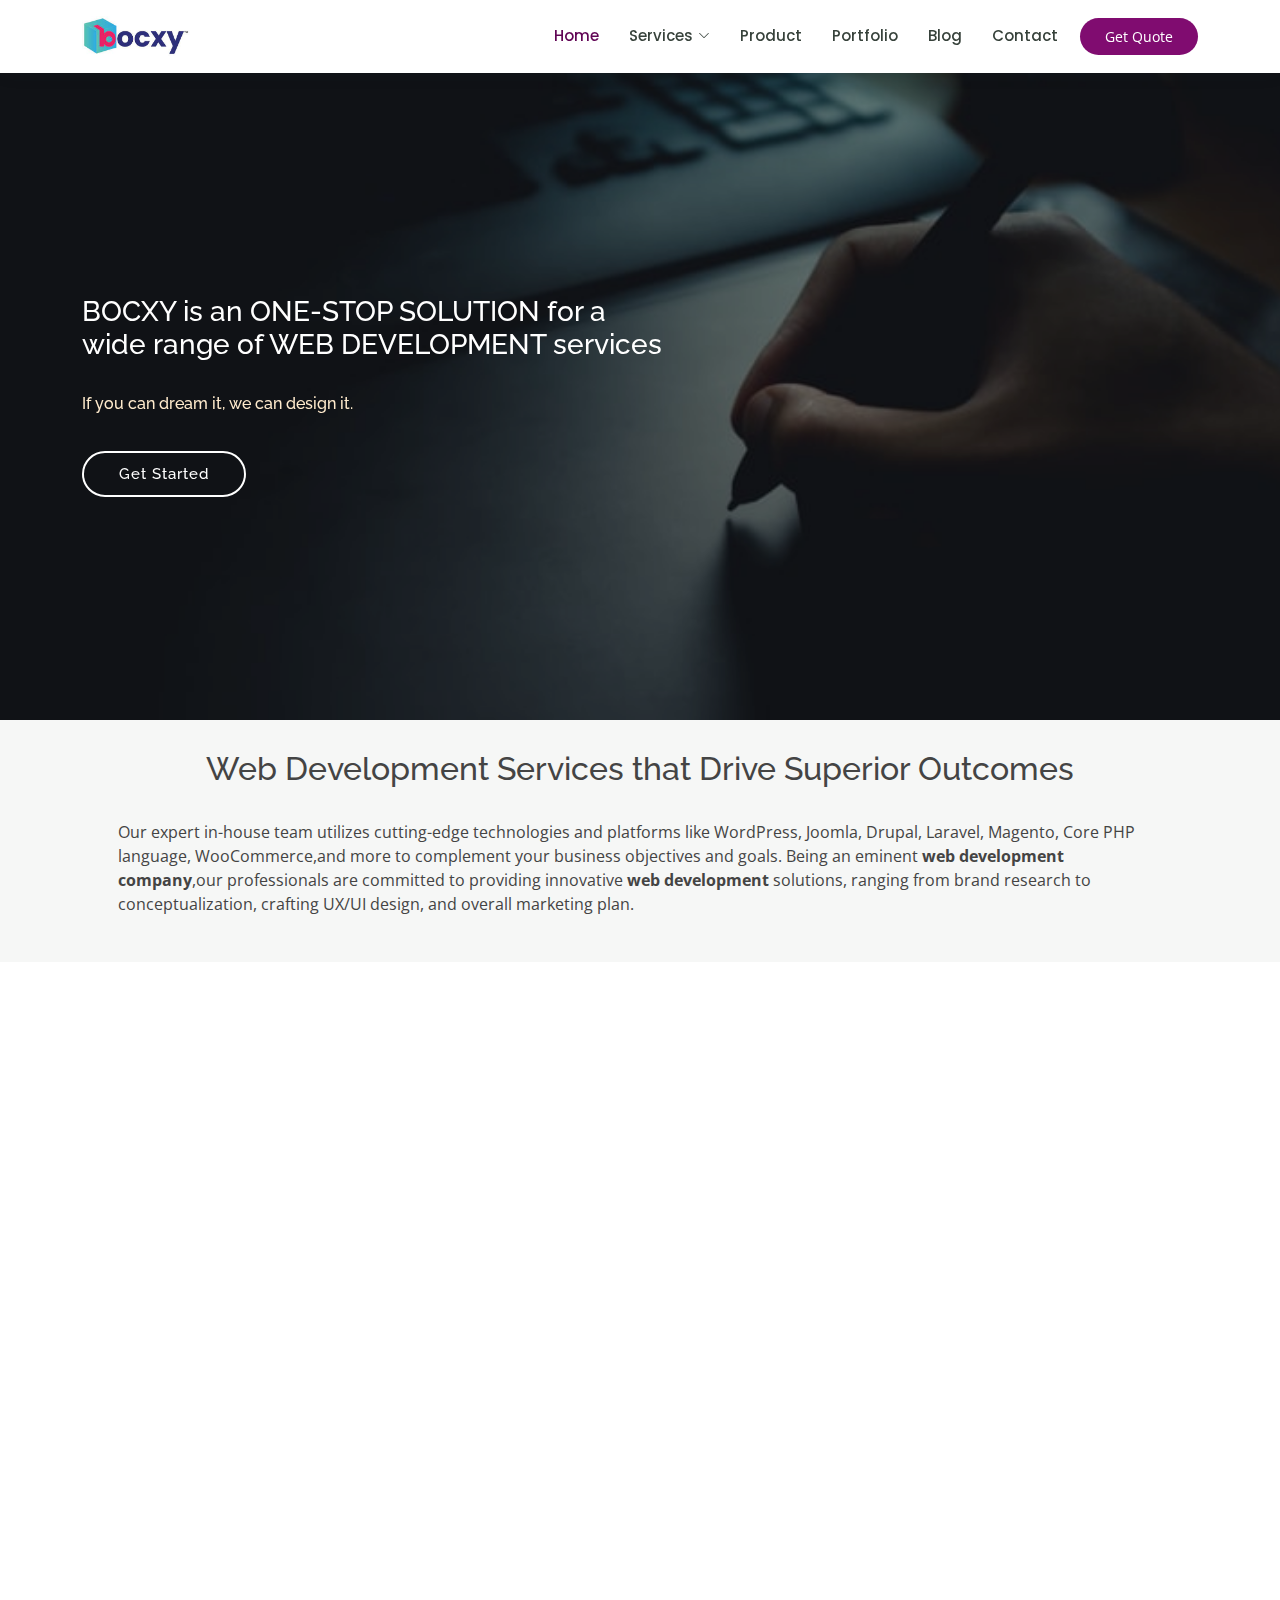
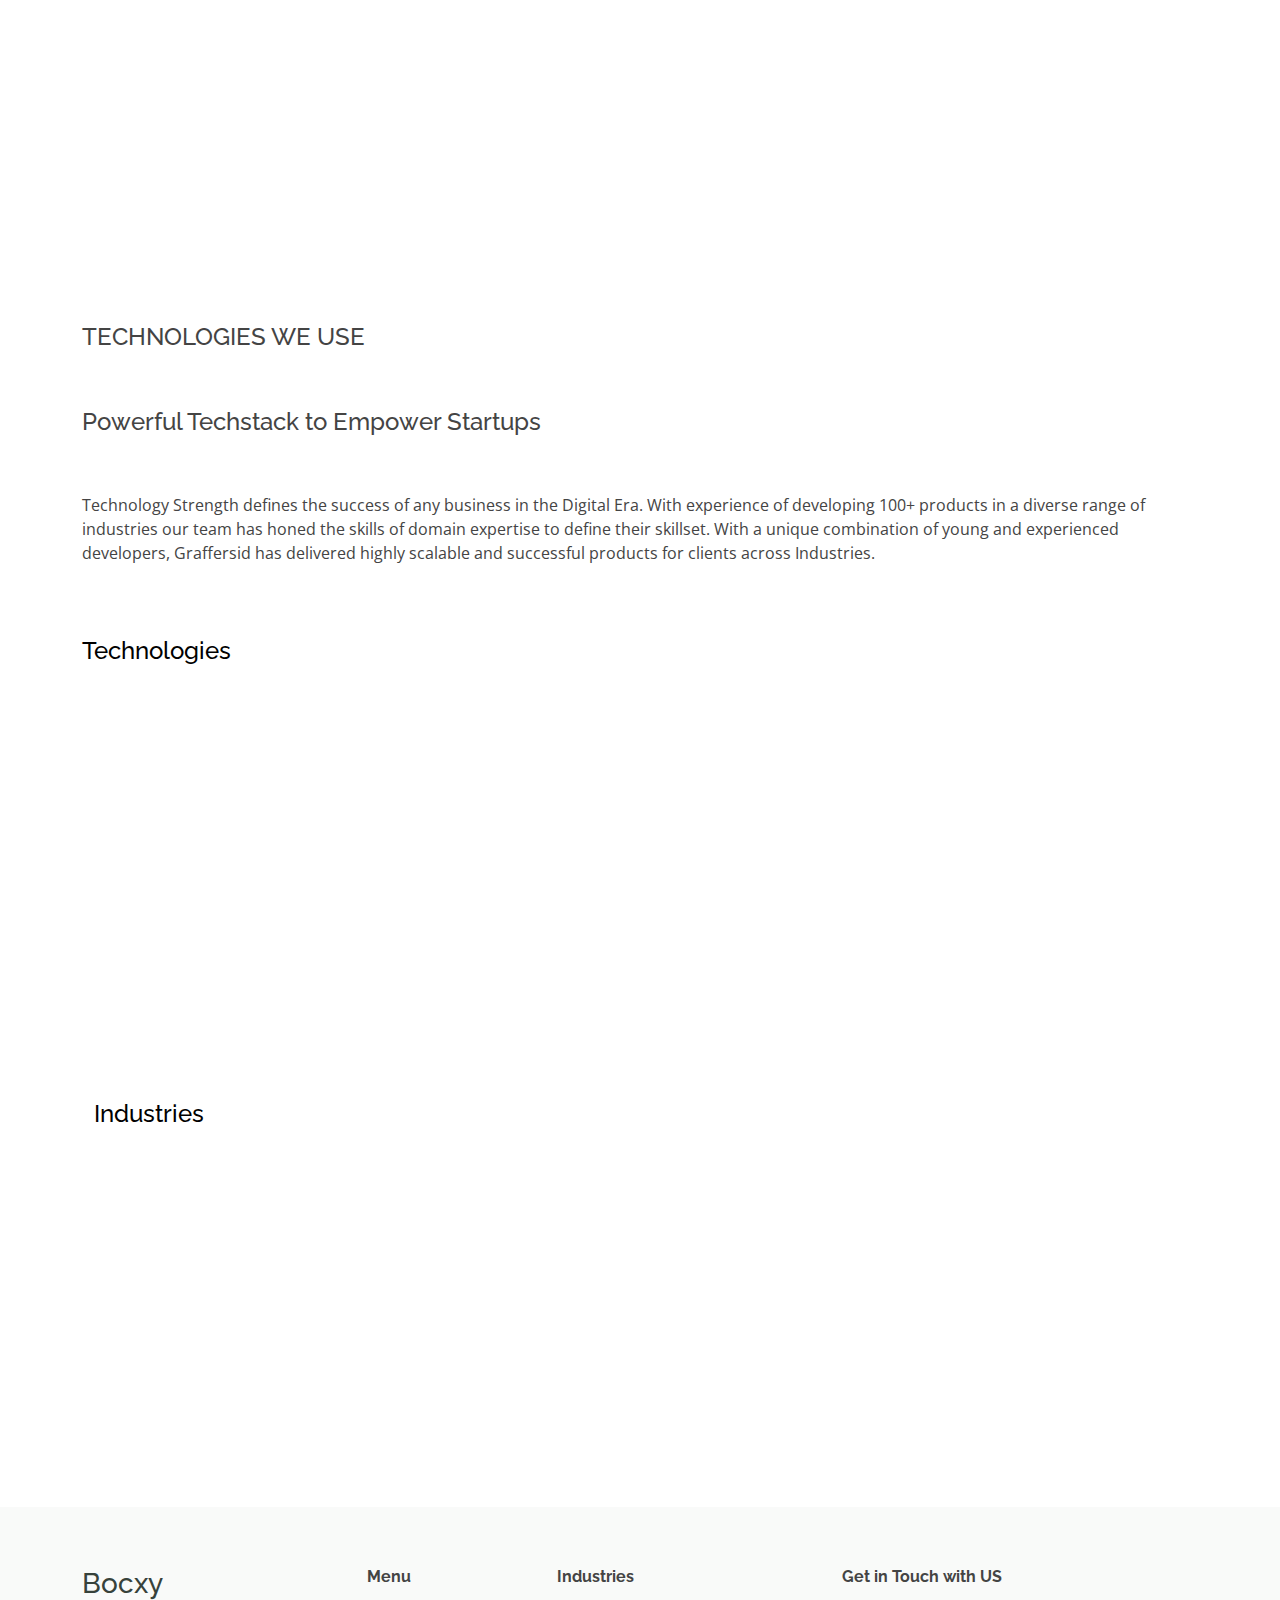
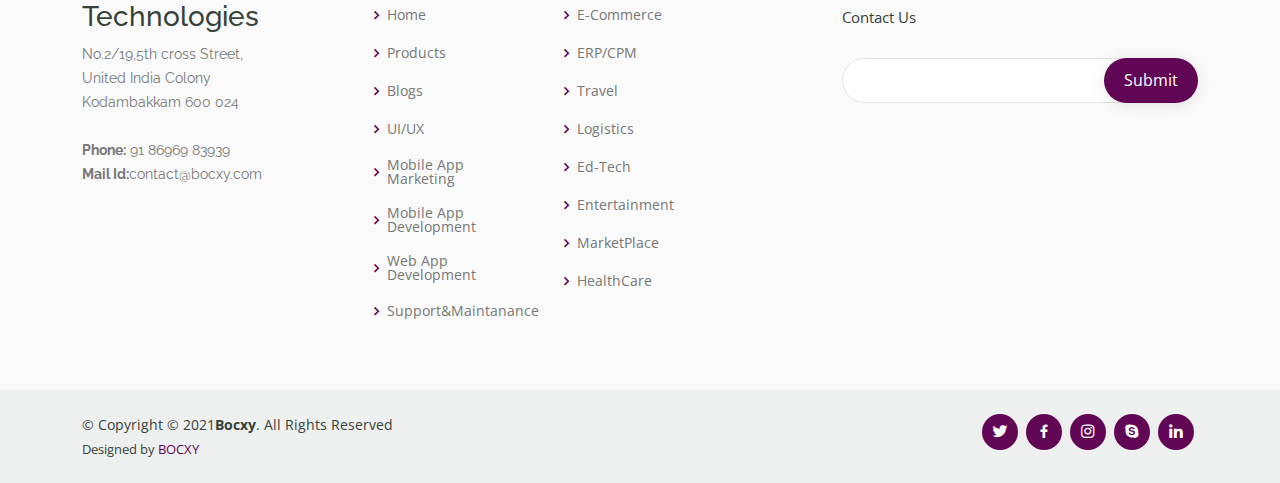
<file: index.html>
<!DOCTYPE html>
<html lang="en">

<head>
  <meta charset="utf-8">
  <meta content="width=device-width, initial-scale=1.0" name="viewport">

  <title>Bocxy - Index</title>
  <meta content="" name="description">
  <meta content="" name="keywords">

  <!-- Favicons -->
  <link href="assets/img/favicon.png" rel="icon">
  <link href="assets/img/apple-touch-icon.png" rel="apple-touch-icon">

  <!-- Google Fonts -->
  <link href="https://fonts.googleapis.com/css?family=Open+Sans:300,300i,400,400i,600,600i,700,700i|Raleway:300,300i,400,400i,500,500i,600,600i,700,700i|Poppins:300,300i,400,400i,500,500i,600,600i,700,700i" rel="stylesheet">

  <!-- Vendor CSS Files -->
  <link href="assets/vendor/animate.css/animate.min.css" rel="stylesheet">
  <link href="assets/vendor/aos/aos.css" rel="stylesheet">
  <link href="assets/vendor/bootstrap/css/bootstrap.min.css" rel="stylesheet">
  <link href="assets/vendor/bootstrap-icons/bootstrap-icons.css" rel="stylesheet">
  <link href="assets/vendor/boxicons/css/boxicons.min.css" rel="stylesheet">
  <link href="assets/vendor/remixicon/remixicon.css" rel="stylesheet">
  <link href="assets/vendor/swiper/swiper-bundle.min.css" rel="stylesheet">

  <!-- Template Main CSS File -->
  <link href="assets/css/style.css" rel="stylesheet">

  <!-- =======================================================
  * Template Name: Mentor - v4.2.0
  * Template URL: https://bootstrapmade.com/mentor-free-education-bootstrap-theme/
  * Author: BootstrapMade.com
  * License: https://bootstrapmade.com/license/
  ======================================================== -->
</head>

<body>

  <!-- ======= Header ======= -->
  <header id="header" class="fixed-top">
    <div class="container d-flex align-items-center">

    
      <!-- Uncomment below if you prefer to use an image logo -->
       <a href="index.html" class="logo me-auto"><img src="assets/img/logo.jfif" alt="" class="img-fluid"></a>

      <nav id="navbar" class="navbar order-last order-lg-0">
        <ul>

          <li><a class="active" href="index.html">Home</a></li>
          <li class="dropdown"><a href="#"><span>Services</span> <i class="bi bi-chevron-down"></i></a>
            <ul>
              
              <li class="dropdown"><a href="#"><span>Mobile Solution</span> <i class="bi bi-chevron-right"></i></a>
                <ul>
                  <li><a href="mobileapp.html">Mobile App Development</a></li>
                  <li><a href="mobilemarketing.html">Mobile App Marketing</a></li>
                </ul>
              </li>
              <li class="dropdown"><a href="#"><span>Web Solution</span> <i class="bi bi-chevron-right"></i></a>
                <ul>
                  <li><a href="uiuxdesign.html">UI/UX Design</a></li>
                  <li><a href="webdevelopment.html">Web Development</a></li>
                </ul>
              </li>
            </ul>
          </li>
          <li><a href="https://bocxy.com/">Product</a></li>
          <li><a href="portfolio.html">Portfolio</a></li>
          <li><a href="blogs.html">Blog</a></li>
          <li><a href="contact.html">Contact</a></li>
        </ul>
        <i class="bi bi-list mobile-nav-toggle"></i>
      </nav><!-- .navbar -->

      <a href="contact.html" class="get-started-btn">Get Quote</a>

    </div>
  </header><!-- End Header -->

  <!-- ======= Hero Section ======= -->
  <section id="hero" class="d-flex justify-content-center align-items-center">
    <div class="container position-relative" data-aos="zoom-in" data-aos-delay="100">
      <h3 style="color: white;">BOCXY is an ONE-STOP SOLUTION for a <br>wide range of WEB DEVELOPMENT services</h3><br>
      <h6 style="color:blanchedalmond">If you can dream it, we can design it.</h6>
      <a href="#" class="btn-get-started">Get Started</a>
    </div>
  </section><!-- End Hero -->

  <main id="main">

    <!-- ======= About Section ======= -->
    <section id="" class="counts section-bg">
      <div class="container">
      <div class="container-fluid">
      <div class="row">
      <div class="seo-call-action-bg">
      <div class="container">
      <div class="row">
      <div class="col-md-12">
      <div class="seo-text">
      <h2 class="ppc-page mb-2" style="text-align: center;">Web Development Services that Drive Superior Outcomes</h2>
      <br>
      <p><h7>  Our expert in-house team utilizes cutting-edge technologies and platforms like WordPress, Joomla, Drupal, Laravel, Magento, Core PHP language, WooCommerce,and more to complement your business objectives and goals. Being an eminent <strong>web development company</strong>,our professionals are committed to providing innovative <strong>web development</strong> solutions, ranging from brand research to conceptualization, crafting UX/UI design, and overall marketing plan.</h7></p>
      </div>
      </div>
      
      </div>
      </div>
      </div>
      </div>
      </div>
      </div>
      </section>
      
      
   <!-- End About Section -->


    <!-- ======= Why Us Section ======= -->
    <section id="why-us" class="why-us">
      <div class="container" data-aos="fade-up">

        <div class="row">
          <div class="col-lg-4 d-flex align-items-stretch">
            <div class="content">
              <h3>What we provide?</h3>
              <p>
                With a young and intrapreneural team at Bocxy, we perceive our client products as our own and proactively come up with relevant suggestions in the development lifecycle. Everytime one of our clients makes it big, we use that experience to guide our next clients on the dos and don’t of the industry ensuring a higher success rate.
<br> <br>
Tech-savvy Geeks of Bocxy have diverse capabilities with immense experience helping Startup Community to pace ahead in the market without any constraints.

<br> <br>
We know we develop creative websites that are aesthetically pleasing and uniquely interactive. However we want your website to be more than that – to talk to your customers the way you want that to. That is where we bring a curated approach to make your website more search friendly and content-presentable.
              </p>
              <div class="text-center">
                <a href="#" class="more-btn">Learn More <i class="bx bx-chevron-right"></i></a>
              </div>
            </div>
          </div>
          <div class="col-lg-8 d-flex align-items-stretch" data-aos="zoom-in" data-aos-delay="100">
            <div class="icon-boxes d-flex flex-column justify-content-center">
              <div class="row">
                <div class="col-xl-4 d-flex align-items-stretch">
                  <div class="icon-box mt-4 mt-xl-0">
                    <i class=" bx bi-layout-text-window"></i>
                    <h4>Website Development</h4>
                   <ul><p>Custom Web Development</p></ul>
                   <ul><p>Progressive Web App Development</p></ul>
                   <ul><p>Static Websites</p></ul>
          
                  </div>
                </div>
                <div class="col-xl-4 d-flex align-items-stretch">
                  <div class="icon-box mt-4 mt-xl-0">
                    <i class="bx bi-phone"></i>
                    <h4>Mobile App Development</h4>
                    <ul><p>Android Application</p></ul>
                   <ul><p>Ios Application</p></ul>
                   <ul><p>Hybrid Application</p></ul>
                   
                  </div>
                </div>
                <div class="col-xl-4 d-flex align-items-stretch">
                  <div class="icon-box mt-4 mt-xl-0">
                    <i class="bx bi-journal-richtext"></i>
                    <h4>UI/UX Prototype</h4>
                    <ul><p>UI Stratagy</p></ul>
                    <ul><p>UX Designing</p></ul>
                    <ul><p>Prototype Designing</p></ul>
                    

                  </div>
                </div>
                <div class="col-xl-4 d-flex align-items-stretch">
                  <div class="icon-box mt-4 mt-xl-0">
                    <i class="bx bi-phone-fill"></i>
                    <h4>Mobile App Marketing</h4>
                    <ul><p>App store Optimization</p></ul>
                    <ul><p>Growth Marketing</p></ul>
                    <ul><p>Pre-Launch App Promotion</p></ul>
                    
                  </div>
                </div>

                <div class="col-xl-4 d-flex align-items-stretch">
                  <div class="icon-box mt-4 mt-xl-0">
                    <i class="bx bi-shield-shaded"></i>
                    <h4>Responsive Design</h4>
                    <p>We ensure that our client’s website is responsive on every device, so that no single customer is lost. </p>
                    
                    
                  </div>
                </div>

                <div class="col-xl-4 d-flex align-items-stretch">
                  <div class="icon-box mt-4 mt-xl-0">
                    <i class="bx bi-tools"></i>
                    <h4>Support and Maintanance</h4>
                    <ul><p>Early Maintanance plan</p></ul>
                    <ul><p>DevOps</p></ul>
                    <ul><p>Bug Fix</p></ul>
                    
                  </div>
                </div>
 
              </div>
            </div><!-- End .content-->
          </div>
        </div>

      </div>
    </section><!-- End Why Us Section -->

<div class="container">
    <h4>TECHNOLOGIES WE USE</h4>
    <br> <br>
    <h4>Powerful Techstack to Empower Startups</h4>
    <br> <br>
    <h10>Technology Strength defines the success of any business in the Digital Era. With experience of developing 100+ products in a diverse range of industries our team has honed the skills of domain expertise to define their skillset. With a unique combination of young and experienced developers, Graffersid has delivered highly scalable and successful products for clients across Industries.</h10>
</div>

<!-- ======= Features Section ======= -->
    <br> <br> <br>
    <div class="container">
    <h4 style="color: #000;">Technologies</h4>
    <br>
    <section id="features" class="features">
      <div class="container" data-aos="fade-up">

        <div class="row" data-aos="zoom-in" data-aos-delay="100">
          <div class="col-lg-3 col-md-4">
            <div class="icon-box">
              <i class="ri-store-line" style="color: #fa0909;"></i>
              <h3><a href="">ANGULAR</a></h3>
            </div>
          </div>
          <div class="col-lg-3 col-md-4 mt-4 mt-md-0">
            <div class="icon-box">
              <i class="ri-bar-chart-box-line" style="color: #55ebff;"></i>
              <h3><a href="">REACT JS</a></h3>
            </div>
          </div>
          <div class="col-lg-3 col-md-4 mt-4 mt-md-0">
            <div class="icon-box">
              <i class="ri-calendar-todo-line" style="color: #e80368;"></i>
              <h3><a href="">REACT NATIVE</a></h3>
            </div>
          </div>
          <div class="col-lg-3 col-md-4 mt-4 mt-lg-0">
            <div class="icon-box">
              <i class="ri-paint-brush-line" style="color: #e361ff;"></i>
              <h3><a href="">FLUTTER</a></h3>
            </div>
          </div>
          <div class="col-lg-3 col-md-4 mt-4">
            <div class="icon-box">
              <i class="ri-database-2-line" style="color: #47aeff;"></i>
              <h3><a href="">WORD PRESS</a></h3>
            </div>
          </div>
          <div class="col-lg-3 col-md-4 mt-4">
            <div class="icon-box">
              <i class="ri-gradienter-line" style="color: #ffa76e;"></i>
              <h3><a href="">PYTHON</a></h3>
            </div>
          </div>
          <div class="col-lg-3 col-md-4 mt-4">
            <div class="icon-box">
              <i class="ri-file-list-3-line" style="color: #4d9df8;"></i>
              <h3><a href="">PHP</a></h3>
            </div>
          </div>
          <div class="col-lg-3 col-md-4 mt-4">
            <div class="icon-box">
              <i class="ri-price-tag-2-line" style="color: #4233ff;"></i>
              <h3><a href="">COTLIN</a></h3>
            </div>
          </div>
          <div class="col-lg-3 col-md-4 mt-4">
            <div class="icon-box">
              <i class="ri-anchor-line" style="color: #f10808;"></i>
              <h3><a href="">SWIFT</a></h3>
            </div>
          </div>
          <div class="col-lg-3 col-md-4 mt-4">
            <div class="icon-box">
              <i class="ri-disc-line" style="color: #881997;"></i>
              <h3><a href="">DOTNET</a></h3>
            </div>
          </div>
          <div class="col-lg-3 col-md-4 mt-4">
            <div class="icon-box">
              <i class="ri-base-station-line" style="color: #ff5828;"></i>
              <h3><a href="">DIJANGO</a></h3>
            </div>
          </div>
          <div class="col-lg-3 col-md-4 mt-4">
            <div class="icon-box">
              <i class="ri-fingerprint-line" style="color: #f82a1b;"></i>
              <h3><a href="">LARAVEL</a></h3>
            </div>
          </div>
        </div>

      </div>
    </section><!-- End Features Section -->
    <br> <br> <br>
    <div class="container">
      <h4 style="color: #000;">Industries</h4>
      <br>
    <section id="features" class="features">
      <div class="container" data-aos="fade-up">

        <div class="row" data-aos="zoom-in" data-aos-delay="100">
          <div class="col-lg-3 col-md-4">
            <div class="icon-box">
              <i class="ri-store-line" style="color: #ffbb2c;"></i>
              <h3><a href="">E-COM</a></h3>
            </div>
          </div>
          <div class="col-lg-3 col-md-4 mt-4 mt-md-0">
            <div class="icon-box">
              <i class="ri-bar-chart-box-line" style="color: #5578ff;"></i>
              <h3><a href="">ERP/CRM</a></h3>
            </div>
          </div>
          <div class="col-lg-3 col-md-4 mt-4 mt-md-0">
            <div class="icon-box">
              <i class="ri-calendar-todo-line" style="color: #e80368;"></i>
              <h3><a href="">TRAVEL</a></h3>
            </div>
          </div>
          <div class="col-lg-3 col-md-4 mt-4 mt-lg-0">
            <div class="icon-box">
              <i class="ri-paint-brush-line" style="color: #e361ff;"></i>
              <h3><a href="">LOGISTICS</a></h3>
            </div>
          </div>
          <div class="col-lg-3 col-md-4 mt-4">
            <div class="icon-box">
              <i class="ri-database-2-line" style="color: #47aeff;"></i>
              <h3><a href="">MARKETPLACE</a></h3>
            </div>
          </div>
          <div class="col-lg-3 col-md-4 mt-4">
            <div class="icon-box">
              <i class="ri-gradienter-line" style="color: #ffa76e;"></i>
              <h3><a href="">HEALTH CARE</a></h3>
            </div>
          </div>
          <div class="col-lg-3 col-md-4 mt-4">
            <div class="icon-box">
              <i class="ri-file-list-3-line" style="color: #11dbcf;"></i>
              <h3><a href="">ENTERTAINMENT</a></h3>
            </div>
          </div>
          <div class="col-lg-3 col-md-4 mt-4">
            <div class="icon-box">
              <i class="ri-price-tag-2-line" style="color: #4233ff;"></i>
              <h3><a href="">FIN-TECH</a></h3>
            </div>
          </div>
          <div class="col-lg-3 col-md-4 mt-4">
            <div class="icon-box">
              <i class="ri-anchor-line" style="color: #b2904f;"></i>
              <h3><a href="">PROJECT MANAGEMENT TOOLS</a></h3>
            </div>
          </div>
          
        </div>

      </div>
    </section><!-- End Features Section -->

 </main><!-- End #main -->

  <!-- ======= Footer ======= -->
  <footer id="footer">

    <div class="footer-top">
      <div class="container">
        <div class="row">

          <div class="col-lg-3 col-md-6 footer-contact">

            <h3>Bocxy Technologies</h3>
            <p>
              No.2/19,5th cross Street,<br>
               United India Colony<br>
Kodambakkam 600 024<br> <br>
              <strong>Phone:</strong> 91 86969 83939<br>
              <strong>Mail Id:</strong>contact@bocxy.com<br>
            </p>
          </div>

          <div class="col-lg-2 col-md-6 footer-links">
            <h4>Menu</h4>
            <ul>
              <li><i class="bx bx-chevron-right"></i> <a href="#">Home</a></li>
              <li><i class="bx bx-chevron-right"></i> <a href="https://bocxy.com">Products</a></li>
              <li><i class="bx bx-chevron-right"></i> <a href="#">Blogs</a></li>
              <li><i class="bx bx-chevron-right"></i> <a href="#">UI/UX</a></li>
              <li><i class="bx bx-chevron-right"></i> <a href="#">Mobile App Marketing </a></li>
              <li><i class="bx bx-chevron-right"></i> <a href="#">Mobile App Development</a></li>
              <li><i class="bx bx-chevron-right"></i> <a href="#">Web App Development</a></li>
              <li><i class="bx bx-chevron-right"></i> <a href="#">Support&Maintanance</a></li>
           
           
           
            </ul>
          </div>

          <div class="col-lg-3 col-md-6 footer-links">
            <h4>Industries</h4>
            <ul>
              <li><i class="bx bx-chevron-right"></i> <a href="#">E-Commerce</a></li>
              <li><i class="bx bx-chevron-right"></i> <a href="#">ERP/CPM</a></li>
              <li><i class="bx bx-chevron-right"></i> <a href="#">Travel</a></li>
              <li><i class="bx bx-chevron-right"></i> <a href="#">Logistics</a></li>
              <li><i class="bx bx-chevron-right"></i> <a href="#">Ed-Tech</a></li>
              <li><i class="bx bx-chevron-right"></i> <a href="#">Entertainment</a></li>
              <li><i class="bx bx-chevron-right"></i> <a href="#">MarketPlace</a></li>
              <li><i class="bx bx-chevron-right"></i> <a href="#">HealthCare</a></li>
            </ul>
          </div>

          <div class="col-lg-4 col-md-6 footer-newsletter">
            <h4>Get in Touch with US</h4>
            <p>Contact Us</p>
            <form action="" method="post">
              <input type="email" name="email"><input type="submit" value="Submit">
            </form>
          </div>

        </div>
      </div>
    </div>

    <div class="container d-md-flex py-4">

      <div class="me-md-auto text-center text-md-start">
        <div class="copyright">
          &copy; Copyright  © 2021<strong><span>Bocxy</span></strong>. All Rights Reserved
        </div>
        <div class="credits">
          <!-- All the links in the footer should remain intact. -->
          <!-- You can delete the links only if you purchased the pro version. -->
          <!-- Licensing information: https://bootstrapmade.com/license/ -->
          <!-- Purchase the pro version with working PHP/AJAX contact form: https://bootstrapmade.com/mentor-free-education-bootstrap-theme/ -->
          Designed by <a href="https://bocxy.com/">BOCXY</a>
        </div>
      </div>
      <div class="social-links text-center text-md-right pt-3 pt-md-0">
        <a href="#" class="twitter"><i class="bx bxl-twitter"></i></a>
        <a href="#" class="facebook"><i class="bx bxl-facebook"></i></a>
        <a href="#" class="instagram"><i class="bx bxl-instagram"></i></a>
        <a href="#" class="google-plus"><i class="bx bxl-skype"></i></a>
        <a href="#" class="linkedin"><i class="bx bxl-linkedin"></i></a>
      </div>
    </div>
  </footer><!-- End Footer -->

  <div id="preloader"></div>
  <a href="#" class="back-to-top d-flex align-items-center justify-content-center"><i class="bi bi-arrow-up-short"></i></a>

  <!-- Vendor JS Files -->
  <script src="assets/vendor/aos/aos.js"></script>
  <script src="assets/vendor/bootstrap/js/bootstrap.bundle.min.js"></script>
  <script src="assets/vendor/php-email-form/validate.js"></script>
  <script src="assets/vendor/purecounter/purecounter.js"></script>
  <script src="assets/vendor/swiper/swiper-bundle.min.js"></script>

  <!-- Template Main JS File -->
  <script src="assets/js/main.js"></script>

</body>

</html>
</file>
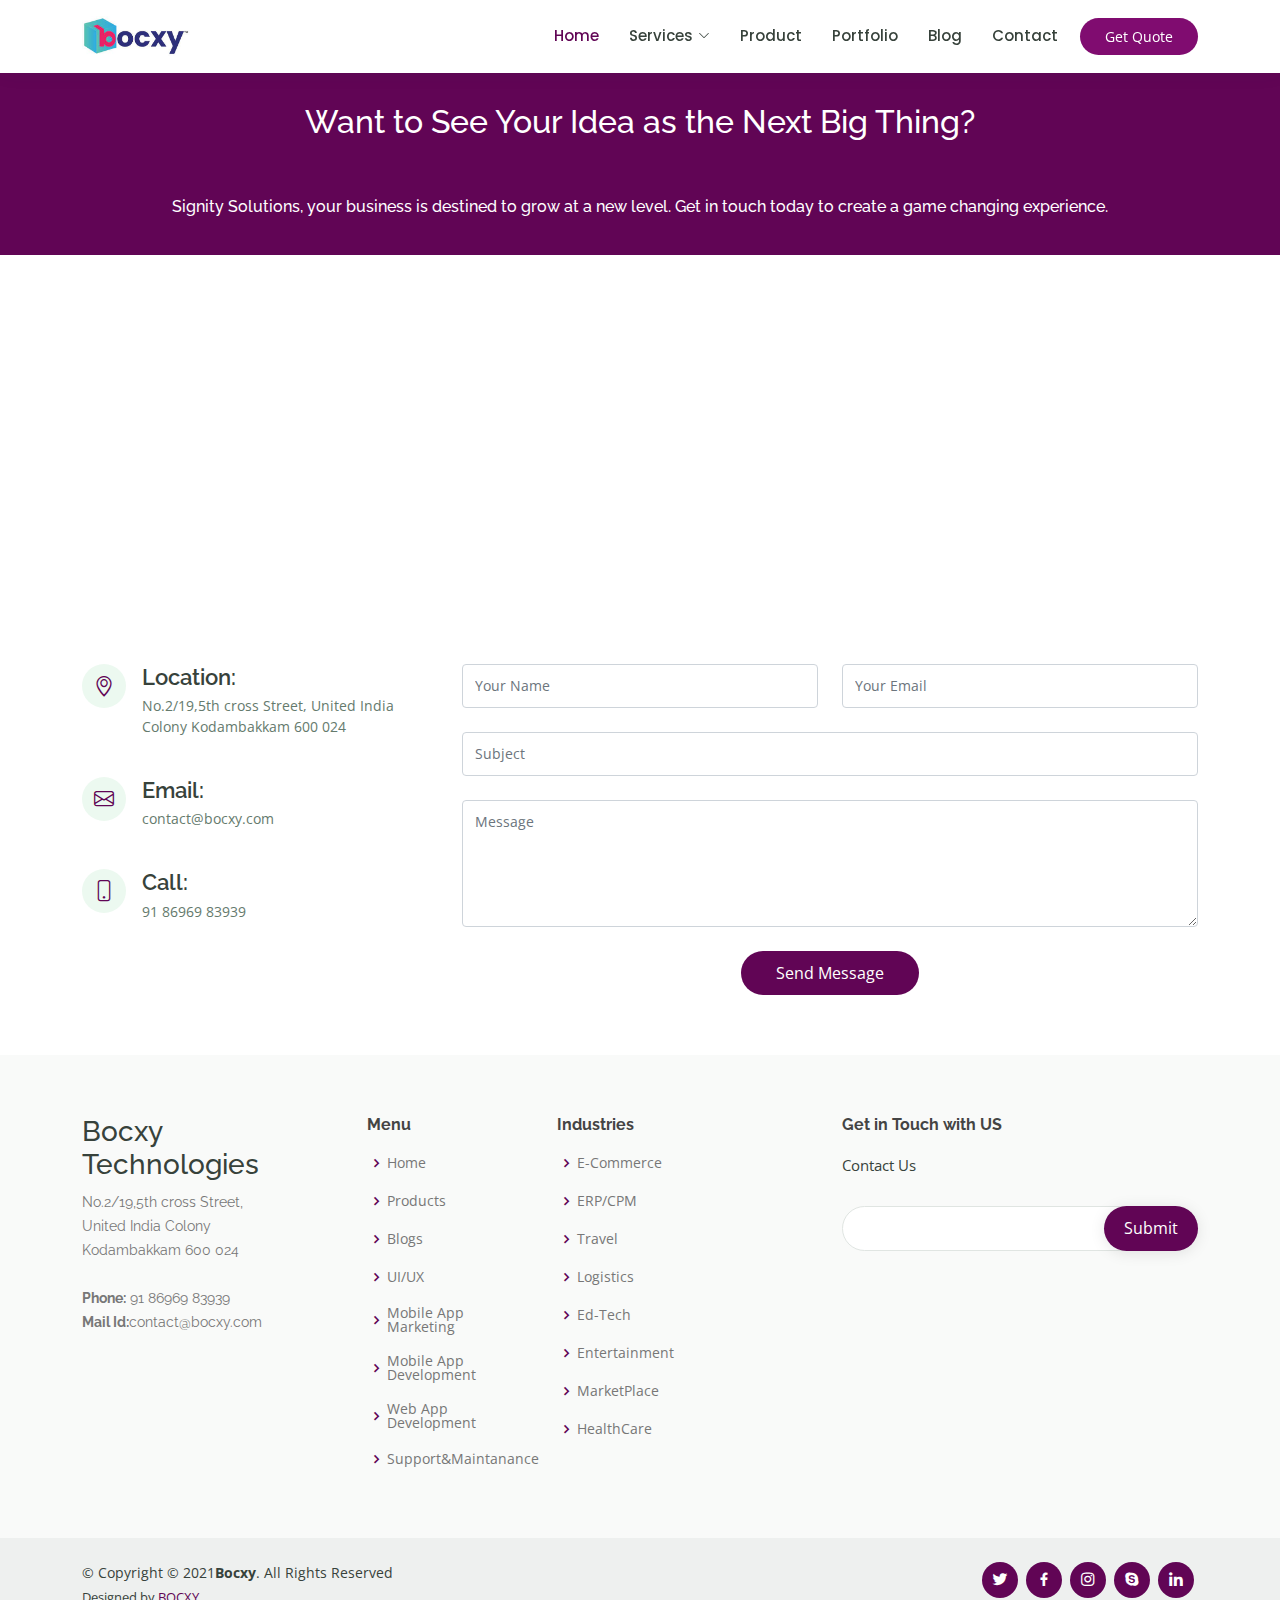
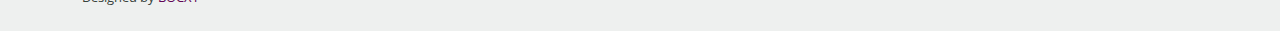
<file: contact.html>
<!DOCTYPE html>
<html lang="en">

<head>
  <meta charset="utf-8">
  <meta content="width=device-width, initial-scale=1.0" name="viewport">

  <title>Bocxy</title>
  <meta content="" name="description">
  <meta content="" name="keywords">

  <!-- Favicons -->
  <link href="assets/img/favicon.png" rel="icon">
  <link href="assets/img/apple-touch-icon.png" rel="apple-touch-icon">

  <!-- Google Fonts -->
  <link href="https://fonts.googleapis.com/css?family=Open+Sans:300,300i,400,400i,600,600i,700,700i|Raleway:300,300i,400,400i,500,500i,600,600i,700,700i|Poppins:300,300i,400,400i,500,500i,600,600i,700,700i" rel="stylesheet">

  <!-- Vendor CSS Files -->
  <link href="assets/vendor/animate.css/animate.min.css" rel="stylesheet">
  <link href="assets/vendor/aos/aos.css" rel="stylesheet">
  <link href="assets/vendor/bootstrap/css/bootstrap.min.css" rel="stylesheet">
  <link href="assets/vendor/bootstrap-icons/bootstrap-icons.css" rel="stylesheet">
  <link href="assets/vendor/boxicons/css/boxicons.min.css" rel="stylesheet">
  <link href="assets/vendor/remixicon/remixicon.css" rel="stylesheet">
  <link href="assets/vendor/swiper/swiper-bundle.min.css" rel="stylesheet">

  <!-- Template Main CSS File -->
  <link href="assets/css/style.css" rel="stylesheet">

  <!-- =======================================================
  * Template Name: Mentor - v4.3.0
  * Template URL: https://bootstrapmade.com/mentor-free-education-bootstrap-theme/
  * Author: BootstrapMade.com
  * License: https://bootstrapmade.com/license/
  ======================================================== -->
</head>

<body>

  <!-- ======= Header ======= -->
  <header id="header" class="fixed-top">
    <div class="container d-flex align-items-center">

    
      <!-- Uncomment below if you prefer to use an image logo -->
       <a href="index.html" class="logo me-auto"><img src="assets/img/logo.jfif" alt="" class="img-fluid"></a>

      <nav id="navbar" class="navbar order-last order-lg-0">
        <ul>

          <li><a class="active" href="index.html">Home</a></li>
          <li class="dropdown"><a href="#"><span>Services</span> <i class="bi bi-chevron-down"></i></a>
            <ul>
              
              <li class="dropdown"><a href="#"><span>Mobile Solution</span> <i class="bi bi-chevron-right"></i></a>
                <ul>
                  <li><a href="mobileapp.html">Mobile App Development</a></li>
                  <li><a href="mobilemarketing.html">Mobile App Marketing</a></li>
                </ul>
              </li>
              <li class="dropdown"><a href="#"><span>Web Solution</span> <i class="bi bi-chevron-right"></i></a>
                <ul>
                  <li><a href="uiuxdesign.html">UI/UX Design</a></li>
                  <li><a href="webdevelopment.html">Web Development</a></li>
                </ul>
              </li>
            </ul>
          </li>
          <li><a href="https://bocxy.com/">Product</a></li>
          <li><a href="portfolio.html">Portfolio</a></li>
          <li><a href="blogs.html">Blog</a></li>
          <li><a href="contact.html">Contact</a></li>
        </ul>
        <i class="bi bi-list mobile-nav-toggle"></i>
      </nav><!-- .navbar -->

      <a href="" class="get-started-btn">Get Quote</a>

    </div>
  </header>
  <!-- End Header -->

  <main id="main">

    <!-- ======= Breadcrumbs ======= -->
    <div class="breadcrumbs" data-aos="fade-in">
      <div class="container">
        <h2>Want to See Your Idea as the Next Big Thing?</h2><br>
        <br>
        <p><h6> Signity Solutions, your business is destined to grow at a new level. Get in touch today to create a game changing experience. </h6> </p>
      </div>
    </div><!-- End Breadcrumbs -->

    <!-- ======= Contact Section ======= -->
    <section id="contact" class="contact">
      <div data-aos="fade-up">

        <iframe  style="border:0; width: 100%; height: 350px;"src="https://www.google.com/maps/embed?pb=!1m14!1m8!1m3!1d15547.032622039154!2d80.2237239!3d13.0510602!3m2!1i1024!2i768!4f13.1!3m3!1m2!1s0x0%3A0x36735cc63f578dce!2sBocxy%20Technologies%20Private%20Limited.!5e0!3m2!1sen!2sin!4v1624433114802!5m2!1sen!2sin"frameborder="0" allowfullscreen ></iframe>
      </div>

      <div class="container" data-aos="fade-up">

        <div class="row mt-5">

          <div class="col-lg-4">
            <div class="info">
              <div class="address">
                <i class="bi bi-geo-alt"></i>
                <h4>Location:</h4>
                <p>No.2/19,5th cross Street,
                  United India Colony
                  Kodambakkam 600 024</p>
              </div>

              <div class="email">
                <i class="bi bi-envelope"></i>
                <h4>Email:</h4>
                <p>contact@bocxy.com</p>
              </div>

              <div class="phone">
                <i class="bi bi-phone"></i>
                <h4>Call:</h4>
                <p>91 86969 83939</p>
              </div>

            </div>

          </div>

          <div class="col-lg-8 mt-5 mt-lg-0">

            <form action="forms/contact.php" method="post" role="form" class="php-email-form">
              <div class="row">
                <div class="col-md-6 form-group">
                  <input type="text" name="name" class="form-control" id="name" placeholder="Your Name" required>
                </div>
                <div class="col-md-6 form-group mt-3 mt-md-0">
                  <input type="email" class="form-control" name="email" id="email" placeholder="Your Email" required>
                </div>
              </div>
              <div class="form-group mt-3">
                <input type="text" class="form-control" name="subject" id="subject" placeholder="Subject" required>
              </div>
              <div class="form-group mt-3">
                <textarea class="form-control" name="message" rows="5" placeholder="Message" required></textarea>
              </div>
              <div class="my-3">
                <div class="loading">Loading</div>
                <div class="error-message"></div>
                <div class="sent-message">Your message has been sent. Thank you!</div>
              </div>
              <div class="text-center"><button type="submit">Send Message</button></div>
            </form>

          </div>

        </div>

      </div>
    </section><!-- End Contact Section -->

  </main><!-- End #main -->

  <!-- ======= Footer ======= -->
  <footer id="footer">

    <div class="footer-top">
      <div class="container">
        <div class="row">

          <div class="col-lg-3 col-md-6 footer-contact">

            <h3>Bocxy Technologies</h3>
            <p>
              No.2/19,5th cross Street,<br>
               United India Colony<br>
Kodambakkam 600 024<br> <br>
              <strong>Phone:</strong> 91 86969 83939<br>
              <strong>Mail Id:</strong>contact@bocxy.com<br>
            </p>
          </div>

          <div class="col-lg-2 col-md-6 footer-links">
            <h4>Menu</h4>
            <ul>
              <li><i class="bx bx-chevron-right"></i> <a href="#">Home</a></li>
              <li><i class="bx bx-chevron-right"></i> <a href="https://bocxy.com">Products</a></li>
              <li><i class="bx bx-chevron-right"></i> <a href="#">Blogs</a></li>
              <li><i class="bx bx-chevron-right"></i> <a href="#">UI/UX</a></li>
              <li><i class="bx bx-chevron-right"></i> <a href="#">Mobile App Marketing </a></li>
              <li><i class="bx bx-chevron-right"></i> <a href="#">Mobile App Development</a></li>
              <li><i class="bx bx-chevron-right"></i> <a href="#">Web App Development</a></li>
              <li><i class="bx bx-chevron-right"></i> <a href="#">Support&Maintanance</a></li>
           
           
           
            </ul>
          </div>

          <div class="col-lg-3 col-md-6 footer-links">
            <h4>Industries</h4>
            <ul>
              <li><i class="bx bx-chevron-right"></i> <a href="#">E-Commerce</a></li>
              <li><i class="bx bx-chevron-right"></i> <a href="#">ERP/CPM</a></li>
              <li><i class="bx bx-chevron-right"></i> <a href="#">Travel</a></li>
              <li><i class="bx bx-chevron-right"></i> <a href="#">Logistics</a></li>
              <li><i class="bx bx-chevron-right"></i> <a href="#">Ed-Tech</a></li>
              <li><i class="bx bx-chevron-right"></i> <a href="#">Entertainment</a></li>
              <li><i class="bx bx-chevron-right"></i> <a href="#">MarketPlace</a></li>
              <li><i class="bx bx-chevron-right"></i> <a href="#">HealthCare</a></li>
            </ul>
          </div>

          <div class="col-lg-4 col-md-6 footer-newsletter">
            <h4>Get in Touch with US</h4>
            <p>Contact Us</p>
            <form action="" method="post">
              <input type="email" name="email"><input type="submit" value="Submit">
            </form>
          </div>

        </div>
      </div>
    </div>

    <div class="container d-md-flex py-4">

      <div class="me-md-auto text-center text-md-start">
        <div class="copyright">
          &copy; Copyright  © 2021<strong><span>Bocxy</span></strong>. All Rights Reserved
        </div>
        <div class="credits">
          <!-- All the links in the footer should remain intact. -->
          <!-- You can delete the links only if you purchased the pro version. -->
          <!-- Licensing information: https://bootstrapmade.com/license/ -->
          <!-- Purchase the pro version with working PHP/AJAX contact form: https://bootstrapmade.com/mentor-free-education-bootstrap-theme/ -->
          Designed by <a href="https://bocxy.com/">BOCXY</a>
        </div>
      </div>
      <div class="social-links text-center text-md-right pt-3 pt-md-0">
        <a href="#" class="twitter"><i class="bx bxl-twitter"></i></a>
        <a href="#" class="facebook"><i class="bx bxl-facebook"></i></a>
        <a href="#" class="instagram"><i class="bx bxl-instagram"></i></a>
        <a href="#" class="google-plus"><i class="bx bxl-skype"></i></a>
        <a href="#" class="linkedin"><i class="bx bxl-linkedin"></i></a>
      </div>
    </div>
  </footer>
  <!-- End Footer -->

  <div id="preloader"></div>
  <a href="#" class="back-to-top d-flex align-items-center justify-content-center"><i class="bi bi-arrow-up-short"></i></a>

  <!-- Vendor JS Files -->
  <script src="assets/vendor/aos/aos.js"></script>
  <script src="assets/vendor/bootstrap/js/bootstrap.bundle.min.js"></script>
  <script src="assets/vendor/php-email-form/validate.js"></script>
  <script src="assets/vendor/purecounter/purecounter.js"></script>
  <script src="assets/vendor/swiper/swiper-bundle.min.js"></script>

  <!-- Template Main JS File -->
  <script src="assets/js/main.js"></script>

</body>

</html>
</file>
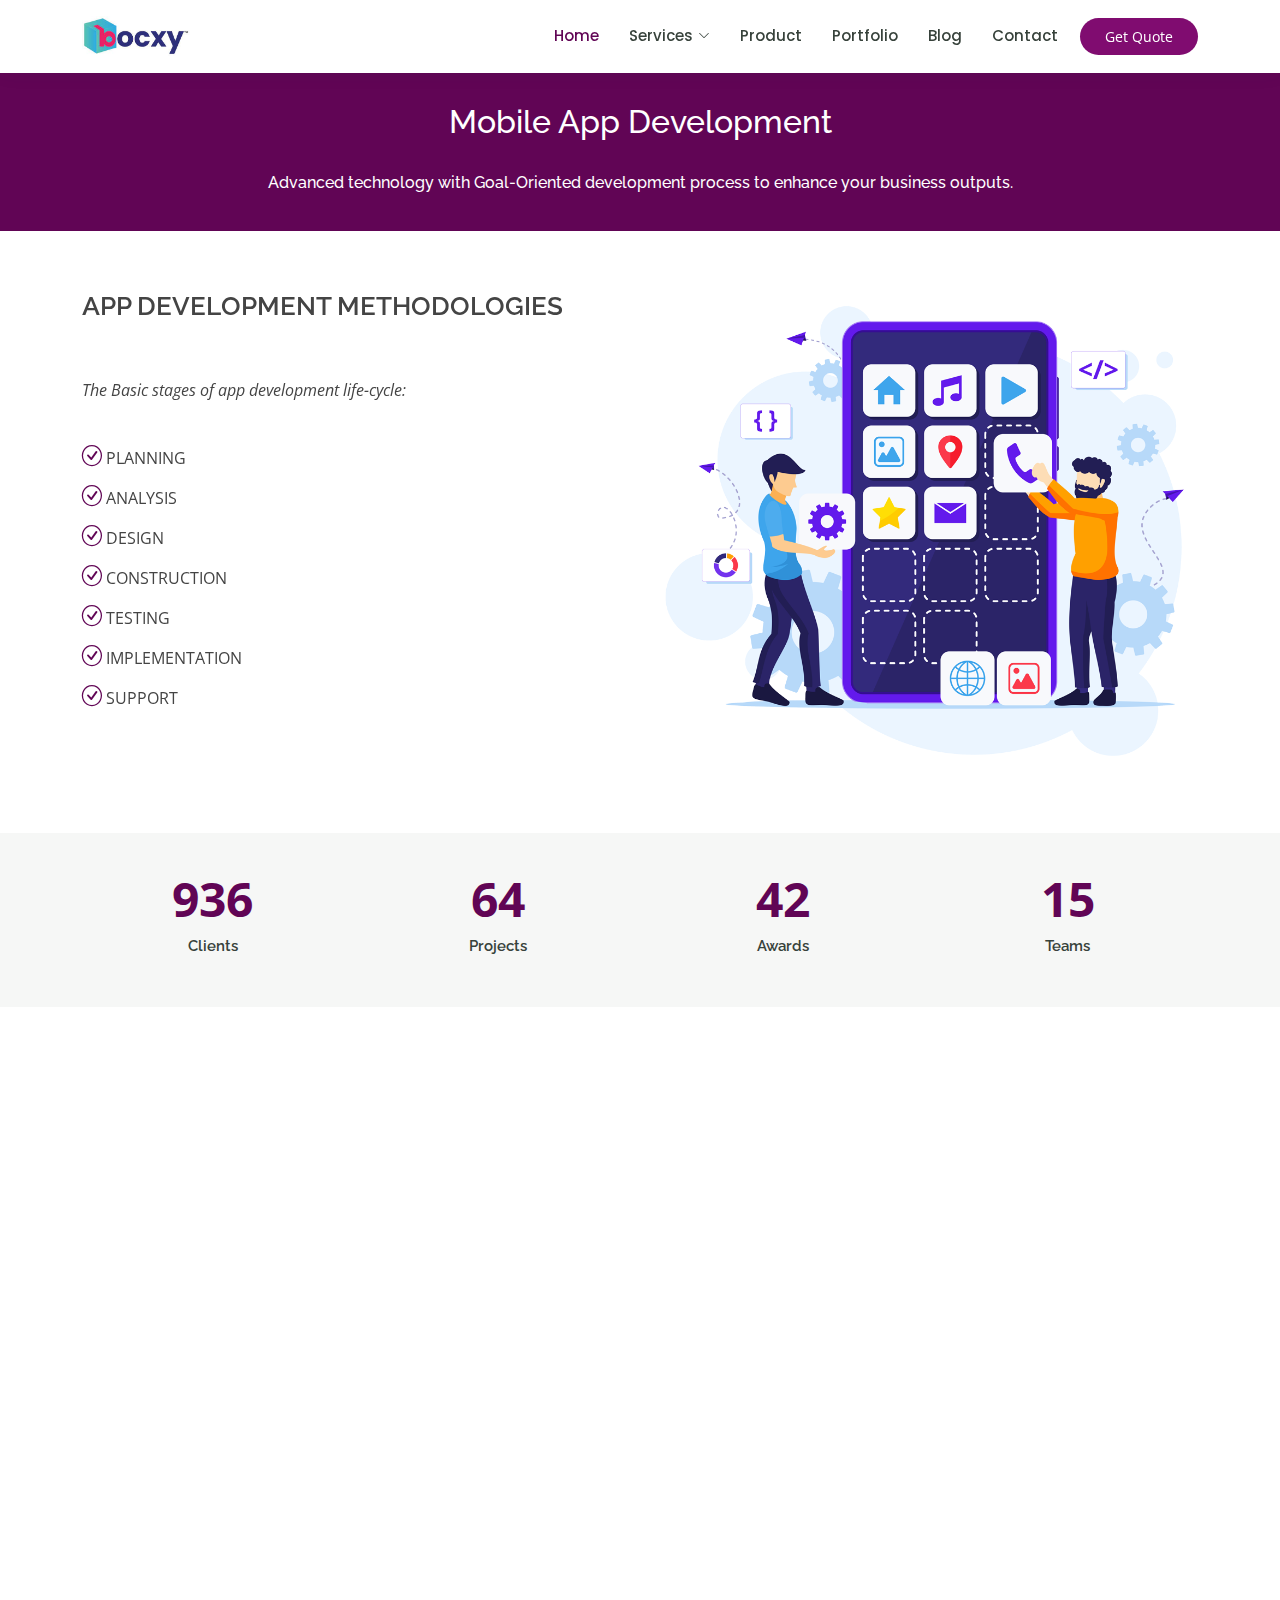
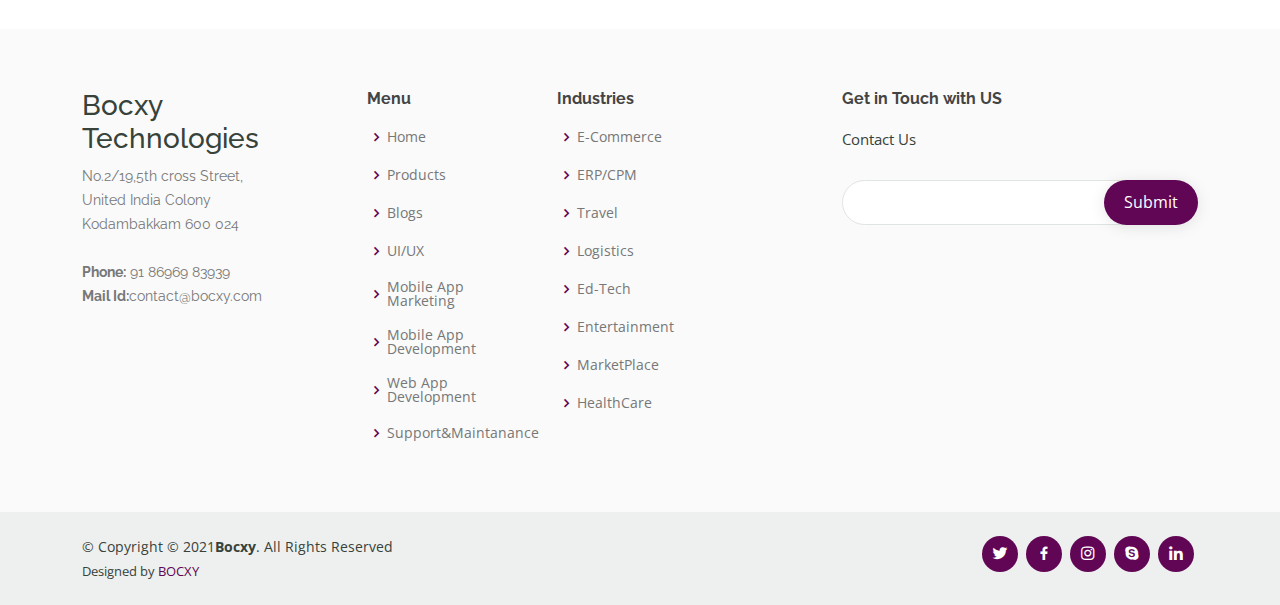
<file: mobileapp.html>
<!DOCTYPE html>
<html lang="en">

<head>
  <meta charset="utf-8">
  <meta content="width=device-width, initial-scale=1.0" name="viewport">

  <title>Bocxy</title>
  <meta content="" name="description">
  <meta content="" name="keywords">

  <!-- Favicons -->
  <link href="assets/img/favicon.png" rel="icon">
  <link href="assets/img/apple-touch-icon.png" rel="apple-touch-icon">

  <!-- Google Fonts -->
  <link href="https://fonts.googleapis.com/css?family=Open+Sans:300,300i,400,400i,600,600i,700,700i|Raleway:300,300i,400,400i,500,500i,600,600i,700,700i|Poppins:300,300i,400,400i,500,500i,600,600i,700,700i" rel="stylesheet">

  <!-- Vendor CSS Files -->
  <link href="assets/vendor/animate.css/animate.min.css" rel="stylesheet">
  <link href="assets/vendor/aos/aos.css" rel="stylesheet">
  <link href="assets/vendor/bootstrap/css/bootstrap.min.css" rel="stylesheet">
  <link href="assets/vendor/bootstrap-icons/bootstrap-icons.css" rel="stylesheet">
  <link href="assets/vendor/boxicons/css/boxicons.min.css" rel="stylesheet">
  <link href="assets/vendor/remixicon/remixicon.css" rel="stylesheet">
  <link href="assets/vendor/swiper/swiper-bundle.min.css" rel="stylesheet">

  <!-- Template Main CSS File -->
  <link href="assets/css/style.css" rel="stylesheet">

  <!-- =======================================================
  * Template Name: Mentor - v4.3.0
  * Template URL: https://bootstrapmade.com/mentor-free-education-bootstrap-theme/
  * Author: BootstrapMade.com
  * License: https://bootstrapmade.com/license/
  ======================================================== -->
</head>

<body>

  <!-- ======= Header ======= -->
  <header id="header" class="fixed-top">
    <div class="container d-flex align-items-center">

    
      <!-- Uncomment below if you prefer to use an image logo -->
       <a href="index.html" class="logo me-auto"><img src="assets/img/logo.jfif" alt="" class="img-fluid"></a>

      <nav id="navbar" class="navbar order-last order-lg-0">
        <ul>

          <li><a class="active" href="index.html">Home</a></li>
          <li class="dropdown"><a href="#"><span>Services</span> <i class="bi bi-chevron-down"></i></a>
            <ul>
              
              <li class="dropdown"><a href="#"><span>Mobile Solution</span> <i class="bi bi-chevron-right"></i></a>
                <ul>
                  <li><a href="mobileapp.html">Mobile App Development</a></li>
                  <li><a href="mobilemarketing.html">Mobile App Marketing</a></li>
                </ul>
              </li>
              <li class="dropdown"><a href="#"><span>Web Solution</span> <i class="bi bi-chevron-right"></i></a>
                <ul>
                  <li><a href="uiuxdesign.html">UI/UX Design</a></li>
                  <li><a href="webdevelopment.html">Web Development</a></li>
                </ul>
              </li>
            </ul>
          </li>
          <li><a href="https://bocxy.com/">Product</a></li>
          <li><a href="portfolio.html">Portfolio</a></li>
          <li><a href="blogs.html">Blog</a></li>
          <li><a href="contact.html">Contact</a></li>
        </ul>
        <i class="bi bi-list mobile-nav-toggle"></i>
      </nav><!-- .navbar -->

      <a href="" class="get-started-btn">Get Quote</a>

    </div>
  </header>
  <!-- End Header -->

  <main id="main">
    <!-- ======= Breadcrumbs ======= -->
    <div class="breadcrumbs" data-aos="fade-in">
      <div class="container">
        <h2>Mobile App Development</h2> <br> 
        <p> <h6>Advanced technology with Goal-Oriented development process to enhance your business outputs. </h6></p>
      </div>
    </div><!-- End Breadcrumbs -->

    <!-- ======= About Section ======= -->
    <section id="about" class="about">
      <div class="container" data-aos="fade-up">

        <div class="row">
          <div class="col-lg-6 order-1 order-lg-2" data-aos="fade-left" data-aos-delay="100">
            <img src="assets/img/mobileapp.png" class="img-fluid" alt="">
          </div>
          <div class="col-lg-6 pt-4 pt-lg-0 order-2 order-lg-1 content">
            <h3>APP DEVELOPMENT METHODOLOGIES</h3> <br> <br>
            <p class="fst-italic">
              The Basic stages of app development life-cycle:
            </p>
            <br>
            <ul>
              <li><i class="bi bi-check-circle"></i>PLANNING </li> 
              <li><i class="bi bi-check-circle"></i>ANALYSIS </li>
              <li><i class="bi bi-check-circle"></i>DESIGN </li>
              <li><i class="bi bi-check-circle"></i>CONSTRUCTION </li>
              <li><i class="bi bi-check-circle"></i>TESTING </li>
              <li><i class="bi bi-check-circle"></i>IMPLEMENTATION
              </li>
              <li><i class="bi bi-check-circle"></i>SUPPORT </li>
            </ul>
           

          </div>
        </div>

      </div>
    </section><!-- End About Section -->

    <!-- ======= Counts Section ======= -->
    <section id="counts" class="counts section-bg">
      <div class="container">

        <div class="row counters">

          <div class="col-lg-3 col-6 text-center">
            <span data-purecounter-start="0" data-purecounter-end="1232" data-purecounter-duration="1" class="purecounter"></span>
            <p>Clients</p>
          </div>

          <div class="col-lg-3 col-6 text-center">
            <span data-purecounter-start="0" data-purecounter-end="64" data-purecounter-duration="1" class="purecounter"></span>
            <p>Projects</p>
          </div>

          <div class="col-lg-3 col-6 text-center">
            <span data-purecounter-start="0" data-purecounter-end="42" data-purecounter-duration="1" class="purecounter"></span>
            <p>Awards</p>
          </div>

          <div class="col-lg-3 col-6 text-center">
            <span data-purecounter-start="0" data-purecounter-end="15" data-purecounter-duration="1" class="purecounter"></span>
            <p>Teams</p>
          </div>

        </div>

      </div>
    </section><!-- End Counts Section -->





    

    <!-- ======= Testimonials Section ======= -->
    <section id="testimonials" class="testimonials">
      <div class="container" data-aos="fade-up">

        <div class="section-title">
          <h2>OUR TECHSTACK</h2>
          <br>
          <p>Tech Accelerator</p>
          
        </div>

        <div class="testimonials-slider swiper-container" data-aos="fade-up" data-aos-delay="100">
          <div class="swiper-wrapper">

            <div class="swiper-slide">
              <div class="testimonial-wrap">
                <div class="testimonial-item">
                  <img src="assets/img/testimonials/te.png" class="testimonial-img" alt="">
                  <h3>Mobile App</h3>
                  <h4>Angular,React Native</h4>
                  <p>Our mobile apps are top-notch performers in Usability tests for end users. After developing tons of mobile apps, we found the elixir to deliver smooth navigation, with pixel perfect design, backed by the latest technology.
                  </p>
                </div>
              </div>
            </div><!-- End testimonial item -->

            <div class="swiper-slide">
              <div class="testimonial-wrap">
                <div class="testimonial-item">
                  <img src="assets/img/testimonials/te3.png" class="testimonial-img" alt="">
                  <h3>Backend</h3>
                  <h4>React.js,Angular</h4>
                  <p>With great ambitions and performance-driven mobile apps, you need a solid back end. Products developed by our team have successfully passed extensive stress and load tests to produce a magnificent mobile app.
                  </p>
                </div>
              </div>
            </div><!-- End testimonial item -->

            <div class="swiper-slide">
              <div class="testimonial-wrap">
                <div class="testimonial-item">
                  <img src="assets/img/testimonials/te2.png" class="testimonial-img" alt="">
                  <h3>Database</h3>
                  <h4>Mongo DB,Maria DB,AWS RDS</h4>
                  <p>Data is the oil if managed well. Engineers at Bocxy are specialists in churning out the revenue from properly managed data. We have managed databases with MongoDB, SQL and custom technologies.
                  </p>
                </div>
              </div>
            </div><!-- End testimonial item -->

            <div class="swiper-slide">
              <div class="testimonial-wrap">
                <div class="testimonial-item">
                  <img src="assets/img/testimonials/te4.jpg" class="testimonial-img" alt="">
                  <h3>Cloud Management</h3>
                  <h4>Microsoft Azure,AWS</h4>
                  <p>Next-gen cloud technologies have escalated the tech power of startups and SMBs. With complex and modern tools available at affordable cost with Cloud, the team of Bocxy excels in leveraging the power of these technologies.
                  </p>
                </div>
              </div>
            </div><!-- End testimonial item -->


          </div>
          <div class="swiper-pagination"></div>
        </div>

      </div>
    </section><!-- End Testimonials Section -->

  </main><!-- End #main -->

  <!-- ======= Footer ======= -->
  <footer id="footer">

    <div class="footer-top">
      <div class="container">
        <div class="row">

          <div class="col-lg-3 col-md-6 footer-contact">

            <h3>Bocxy Technologies</h3>
            <p>
              No.2/19,5th cross Street,<br>
               United India Colony<br>
Kodambakkam 600 024<br> <br>
              <strong>Phone:</strong> 91 86969 83939<br>
              <strong>Mail Id:</strong>contact@bocxy.com<br>
            </p>
          </div>

          <div class="col-lg-2 col-md-6 footer-links">
            <h4>Menu</h4>
            <ul>
              <li><i class="bx bx-chevron-right"></i> <a href="#">Home</a></li>
              <li><i class="bx bx-chevron-right"></i> <a href="https://bocxy.com">Products</a></li>
              <li><i class="bx bx-chevron-right"></i> <a href="#">Blogs</a></li>
              <li><i class="bx bx-chevron-right"></i> <a href="#">UI/UX</a></li>
              <li><i class="bx bx-chevron-right"></i> <a href="#">Mobile App Marketing </a></li>
              <li><i class="bx bx-chevron-right"></i> <a href="#">Mobile App Development</a></li>
              <li><i class="bx bx-chevron-right"></i> <a href="#">Web App Development</a></li>
              <li><i class="bx bx-chevron-right"></i> <a href="#">Support&Maintanance</a></li>
           
           
           
            </ul>
          </div>

          <div class="col-lg-3 col-md-6 footer-links">
            <h4>Industries</h4>
            <ul>
              <li><i class="bx bx-chevron-right"></i> <a href="#">E-Commerce</a></li>
              <li><i class="bx bx-chevron-right"></i> <a href="#">ERP/CPM</a></li>
              <li><i class="bx bx-chevron-right"></i> <a href="#">Travel</a></li>
              <li><i class="bx bx-chevron-right"></i> <a href="#">Logistics</a></li>
              <li><i class="bx bx-chevron-right"></i> <a href="#">Ed-Tech</a></li>
              <li><i class="bx bx-chevron-right"></i> <a href="#">Entertainment</a></li>
              <li><i class="bx bx-chevron-right"></i> <a href="#">MarketPlace</a></li>
              <li><i class="bx bx-chevron-right"></i> <a href="#">HealthCare</a></li>
            </ul>
          </div>

          <div class="col-lg-4 col-md-6 footer-newsletter">
            <h4>Get in Touch with US</h4>
            <p>Contact Us</p>
            <form action="" method="post">
              <input type="email" name="email"><input type="submit" value="Submit">
            </form>
          </div>

        </div>
      </div>
    </div>

    <div class="container d-md-flex py-4">

      <div class="me-md-auto text-center text-md-start">
        <div class="copyright">
          &copy; Copyright  © 2021<strong><span>Bocxy</span></strong>. All Rights Reserved
        </div>
        <div class="credits">
          <!-- All the links in the footer should remain intact. -->
          <!-- You can delete the links only if you purchased the pro version. -->
          <!-- Licensing information: https://bootstrapmade.com/license/ -->
          <!-- Purchase the pro version with working PHP/AJAX contact form: https://bootstrapmade.com/mentor-free-education-bootstrap-theme/ -->
          Designed by <a href="https://bocxy.com/">BOCXY</a>
        </div>
      </div>
      <div class="social-links text-center text-md-right pt-3 pt-md-0">
        <a href="#" class="twitter"><i class="bx bxl-twitter"></i></a>
        <a href="#" class="facebook"><i class="bx bxl-facebook"></i></a>
        <a href="#" class="instagram"><i class="bx bxl-instagram"></i></a>
        <a href="#" class="google-plus"><i class="bx bxl-skype"></i></a>
        <a href="#" class="linkedin"><i class="bx bxl-linkedin"></i></a>
      </div>
    </div>
  </footer>
  <!-- End Footer -->

  <div id="preloader"></div>
  <a href="#" class="back-to-top d-flex align-items-center justify-content-center"><i class="bi bi-arrow-up-short"></i></a>

  <!-- Vendor JS Files -->
  <script src="assets/vendor/aos/aos.js"></script>
  <script src="assets/vendor/bootstrap/js/bootstrap.bundle.min.js"></script>
  <script src="assets/vendor/php-email-form/validate.js"></script>
  <script src="assets/vendor/purecounter/purecounter.js"></script>
  <script src="assets/vendor/swiper/swiper-bundle.min.js"></script>

  <!-- Template Main JS File -->
  <script src="assets/js/main.js"></script>

</body>

</html>
</file>
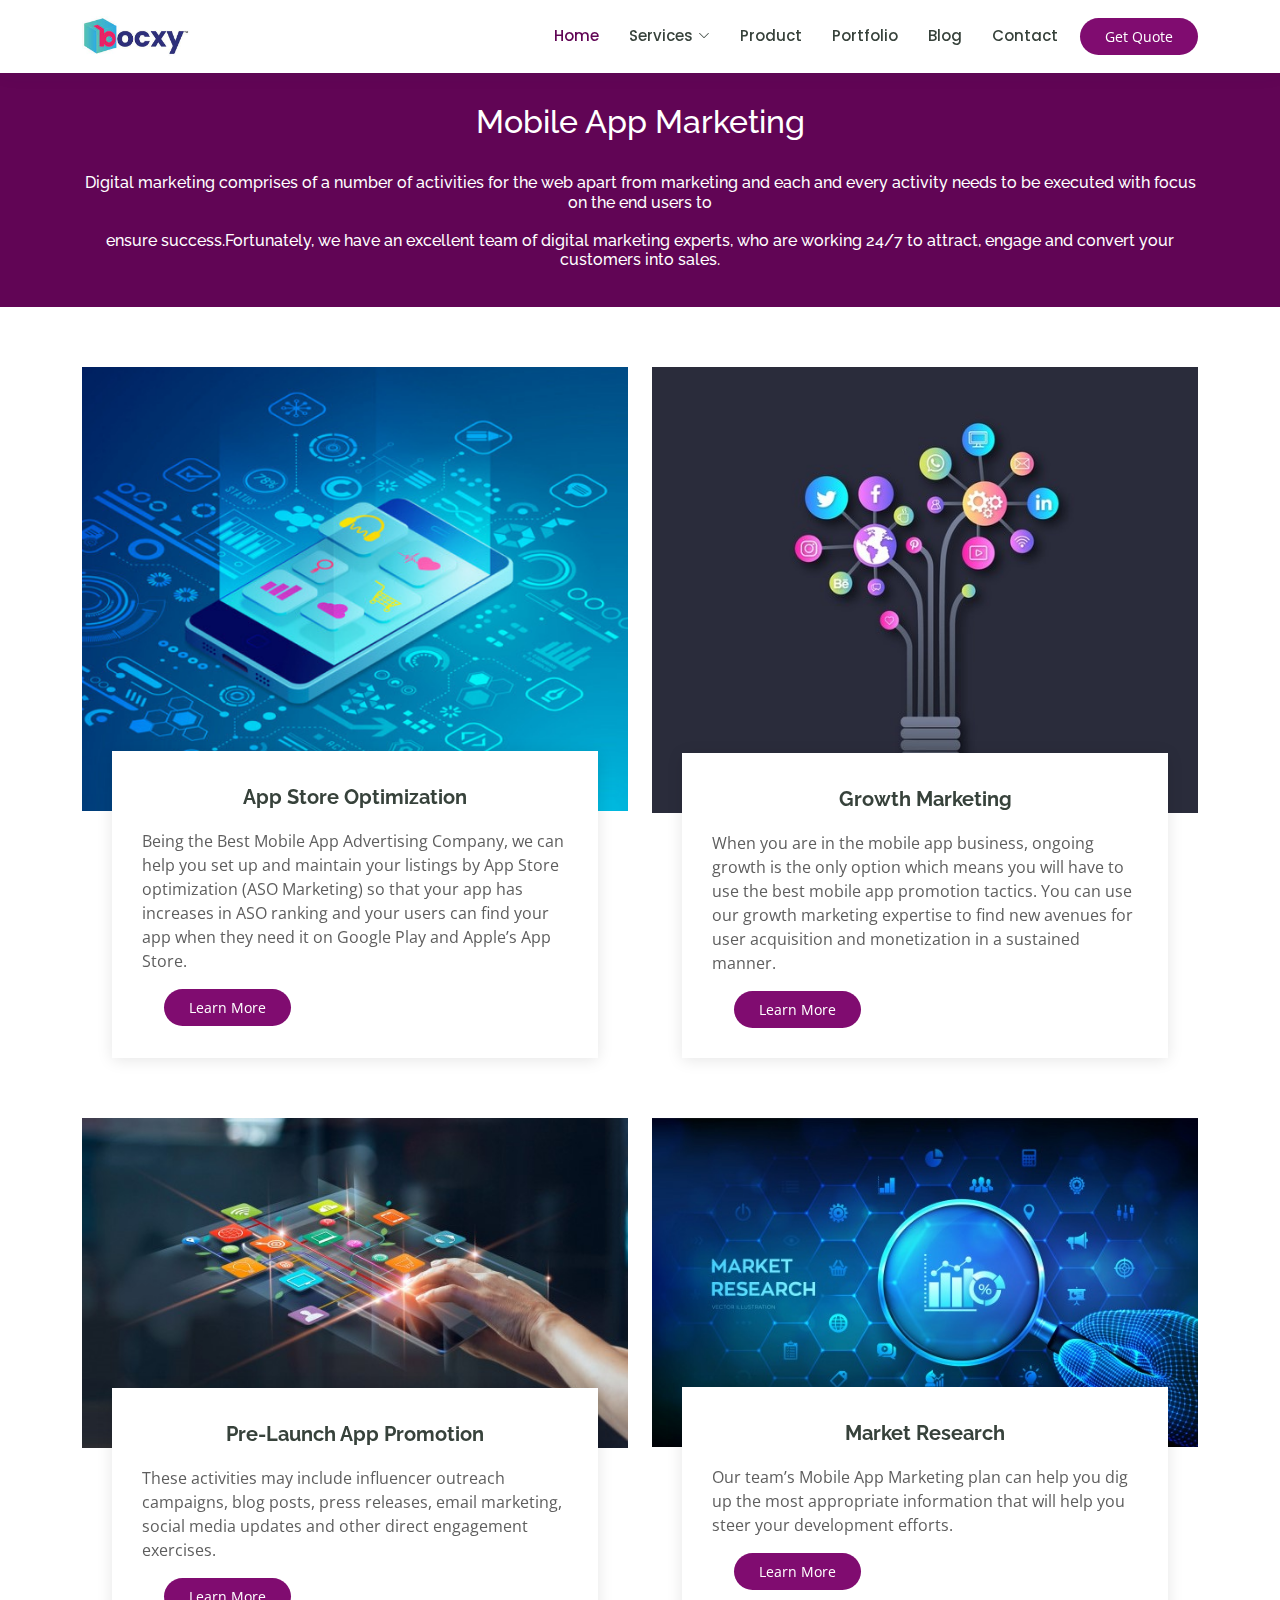
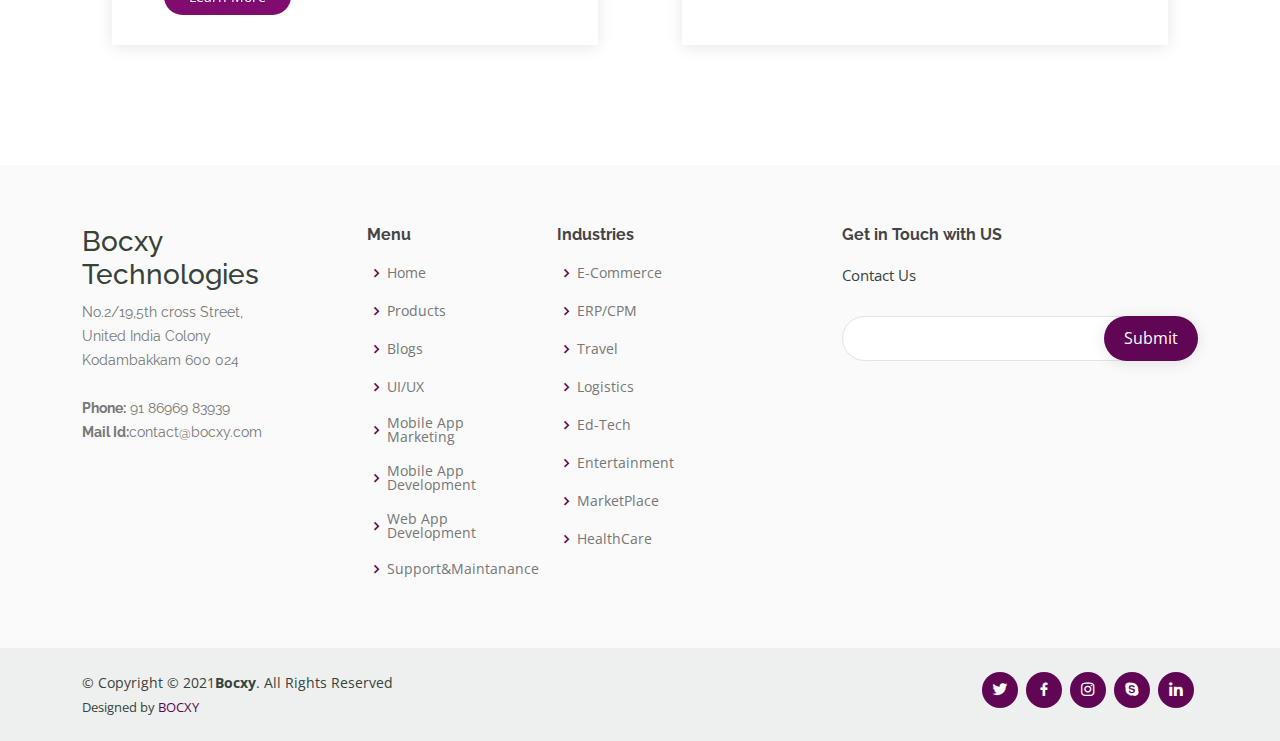
<file: mobilemarketing.html>
<!DOCTYPE html>
<html lang="en">

<head>
  <meta charset="utf-8">
  <meta content="width=device-width, initial-scale=1.0" name="viewport">

  <title>Bocxy</title>
  <meta content="" name="description">
  <meta content="" name="keywords">

  <!-- Favicons -->
  <link href="assets/img/favicon.png" rel="icon">
  <link href="assets/img/apple-touch-icon.png" rel="apple-touch-icon">

  <!-- Google Fonts -->
  <link href="https://fonts.googleapis.com/css?family=Open+Sans:300,300i,400,400i,600,600i,700,700i|Raleway:300,300i,400,400i,500,500i,600,600i,700,700i|Poppins:300,300i,400,400i,500,500i,600,600i,700,700i" rel="stylesheet">

  <!-- Vendor CSS Files -->
  <link href="assets/vendor/animate.css/animate.min.css" rel="stylesheet">
  <link href="assets/vendor/aos/aos.css" rel="stylesheet">
  <link href="assets/vendor/bootstrap/css/bootstrap.min.css" rel="stylesheet">
  <link href="assets/vendor/bootstrap-icons/bootstrap-icons.css" rel="stylesheet">
  <link href="assets/vendor/boxicons/css/boxicons.min.css" rel="stylesheet">
  <link href="assets/vendor/remixicon/remixicon.css" rel="stylesheet">
  <link href="assets/vendor/swiper/swiper-bundle.min.css" rel="stylesheet">

  <!-- Template Main CSS File -->
  <link href="assets/css/style.css" rel="stylesheet">

  <!-- =======================================================
  * Template Name: Mentor - v4.3.0
  * Template URL: https://bootstrapmade.com/mentor-free-education-bootstrap-theme/
  * Author: BootstrapMade.com
  * License: https://bootstrapmade.com/license/
  ======================================================== -->
</head>

<body>

  <!-- ======= Header ======= -->
  <header id="header" class="fixed-top">
    <div class="container d-flex align-items-center">

    
      <!-- Uncomment below if you prefer to use an image logo -->
       <a href="index.html" class="logo me-auto"><img src="assets/img/logo.jfif" alt="" class="img-fluid"></a>

      <nav id="navbar" class="navbar order-last order-lg-0">
        <ul>

          <li><a class="active" href="index.html">Home</a></li>
          <li class="dropdown"><a href="#"><span>Services</span> <i class="bi bi-chevron-down"></i></a>
            <ul>
              
              <li class="dropdown"><a href="#"><span>Mobile Solution</span> <i class="bi bi-chevron-right"></i></a>
                <ul>
                  <li><a href="mobileapp.html">Mobile App Development</a></li>
                  <li><a href="mobilemarketing.html">Mobile App Marketing</a></li>
                </ul>
              </li>
              <li class="dropdown"><a href="#"><span>Web Solution</span> <i class="bi bi-chevron-right"></i></a>
                <ul>
                  <li><a href="uiuxdesign.html">UI/UX Design</a></li>
                  <li><a href="webdevelopment.html">Web Development</a></li>
                </ul>
              </li>
            </ul>
          </li>
          <li><a href="https://bocxy.com/">Product</a></li>
          <li><a href="portfolio.html">Portfolio</a></li>
          <li><a href="blogs.html">Blog</a></li>
          <li><a href="contact.html">Contact</a></li>
        </ul>
        <i class="bi bi-list mobile-nav-toggle"></i>
      </nav><!-- .navbar -->

      <a href="" class="get-started-btn">Get Quote</a>

    </div>
  </header>
  
  <!-- End Header -->

  <main id="main">

    <!-- ======= Breadcrumbs ======= -->
    <div class="breadcrumbs" data-aos="fade-in">
      <div class="container">
        <h2>Mobile App Marketing</h2> <br>
        <p><h6> Digital marketing comprises of a number of activities for the web apart from marketing and each and every activity needs to be executed with focus on the end users to <br> <br> ensure success.Fortunately, we have an excellent team of digital marketing experts, who are working 24/7 to attract, engage and convert your customers into sales.</h6> </p>
      </div>
    </div><!-- End Breadcrumbs -->

    <!-- ======= Events Section ======= -->
    <section id="events" class="events">
      <div class="container" data-aos="fade-up">

        <div class="row">
          <div class="col-md-6 d-flex align-items-stretch">
            <div class="card">
              <div class="card-img">
                <img src="assets/img/mobmar1.png" alt="...">
              </div>
              <div class="card-body">
                <h5 class="card-title"><a href="">App Store Optimization</a></h5>
           
                <p class="card-text">Being the Best Mobile App Advertising Company, we can help you set up and maintain your listings by App Store optimization (ASO Marketing) so that your app has increases in ASO ranking and your users can find your app when they need it on Google Play and Apple’s App Store.</p>
                <a href="contact.html" class="get-started-btn">Learn More</a>
              </div>
            </div>
          </div>
          <div class="col-md-6 d-flex align-items-stretch">
            <div class="card">
              <div class="card-img">
                <img src="assets/img/mobmar2.png" alt="...">
              </div>
              <div class="card-body">
                <h5 class="card-title"><a href="">Growth Marketing</a></h5>
           
                <p class="card-text">When you are in the mobile app business, ongoing growth is the only option which means you will have to use the best mobile app promotion tactics. You can use our growth marketing expertise to find new avenues for user acquisition and monetization in a sustained manner.</p>
                <a href="contact.html" class="get-started-btn">Learn More</a>
              </div>
            </div>

          </div>
          <div class="col-md-6 d-flex align-items-stretch">
            <div class="card">
              <div class="card-img">
                <img src="assets/img/mobmar3.1.png" alt="...">
              </div>
              <div class="card-body">
                <h5 class="card-title"><a href="">Pre-Launch App Promotion</a></h5>
             
                <p class="card-text">These activities may include influencer outreach campaigns, blog posts, press releases, email marketing, social media updates and other direct engagement exercises.</p>
                <a href="contact.html" class="get-started-btn">Learn More</a>
              </div>
            </div>

          </div>
          <div class="col-md-6 d-flex align-items-stretch">
            <div class="card">
              <div class="card-img">
                <img src="assets/img/mobmar4.png" alt="...">
              </div>
              <div class="card-body">
                <h5 class="card-title"><a href="">Market Research</a></h5>
            
                <p class="card-text">Our team’s Mobile App Marketing plan can help you dig up the most appropriate information that will help you steer your development efforts.</p>
                <a href="contact.html" class="get-started-btn">Learn More</a>
              </div>
            </div>

          </div>
        </div>

      </div>
    </section><!-- End Events Section -->

  </main><!-- End #main -->

  <!-- ======= Footer ======= -->
  <footer id="footer">

    <div class="footer-top">
      <div class="container">
        <div class="row">

          <div class="col-lg-3 col-md-6 footer-contact">

            <h3>Bocxy Technologies</h3>
            <p>
              No.2/19,5th cross Street,<br>
               United India Colony<br>
Kodambakkam 600 024<br> <br>
              <strong>Phone:</strong> 91 86969 83939<br>
              <strong>Mail Id:</strong>contact@bocxy.com<br>
            </p>
          </div>

          <div class="col-lg-2 col-md-6 footer-links">
            <h4>Menu</h4>
            <ul>
              <li><i class="bx bx-chevron-right"></i> <a href="#">Home</a></li>
              <li><i class="bx bx-chevron-right"></i> <a href="https://bocxy.com">Products</a></li>
              <li><i class="bx bx-chevron-right"></i> <a href="#">Blogs</a></li>
              <li><i class="bx bx-chevron-right"></i> <a href="#">UI/UX</a></li>
              <li><i class="bx bx-chevron-right"></i> <a href="#">Mobile App Marketing </a></li>
              <li><i class="bx bx-chevron-right"></i> <a href="#">Mobile App Development</a></li>
              <li><i class="bx bx-chevron-right"></i> <a href="#">Web App Development</a></li>
              <li><i class="bx bx-chevron-right"></i> <a href="#">Support&Maintanance</a></li>
           
           
           
            </ul>
          </div>

          <div class="col-lg-3 col-md-6 footer-links">
            <h4>Industries</h4>
            <ul>
              <li><i class="bx bx-chevron-right"></i> <a href="#">E-Commerce</a></li>
              <li><i class="bx bx-chevron-right"></i> <a href="#">ERP/CPM</a></li>
              <li><i class="bx bx-chevron-right"></i> <a href="#">Travel</a></li>
              <li><i class="bx bx-chevron-right"></i> <a href="#">Logistics</a></li>
              <li><i class="bx bx-chevron-right"></i> <a href="#">Ed-Tech</a></li>
              <li><i class="bx bx-chevron-right"></i> <a href="#">Entertainment</a></li>
              <li><i class="bx bx-chevron-right"></i> <a href="#">MarketPlace</a></li>
              <li><i class="bx bx-chevron-right"></i> <a href="#">HealthCare</a></li>
            </ul>
          </div>

          <div class="col-lg-4 col-md-6 footer-newsletter">
            <h4>Get in Touch with US</h4>
            <p>Contact Us</p>
            <form action="" method="post">
              <input type="email" name="email"><input type="submit" value="Submit">
            </form>
          </div>

        </div>
      </div>
    </div>

    <div class="container d-md-flex py-4">

      <div class="me-md-auto text-center text-md-start">
        <div class="copyright">
          &copy; Copyright  © 2021<strong><span>Bocxy</span></strong>. All Rights Reserved
        </div>
        <div class="credits">
          <!-- All the links in the footer should remain intact. -->
          <!-- You can delete the links only if you purchased the pro version. -->
          <!-- Licensing information: https://bootstrapmade.com/license/ -->
          <!-- Purchase the pro version with working PHP/AJAX contact form: https://bootstrapmade.com/mentor-free-education-bootstrap-theme/ -->
          Designed by <a href="https://bocxy.com/">BOCXY</a>
        </div>
      </div>
      <div class="social-links text-center text-md-right pt-3 pt-md-0">
        <a href="#" class="twitter"><i class="bx bxl-twitter"></i></a>
        <a href="#" class="facebook"><i class="bx bxl-facebook"></i></a>
        <a href="#" class="instagram"><i class="bx bxl-instagram"></i></a>
        <a href="#" class="google-plus"><i class="bx bxl-skype"></i></a>
        <a href="#" class="linkedin"><i class="bx bxl-linkedin"></i></a>
      </div>
    </div>
  </footer>
 <!-- End Footer -->

  <div id="preloader"></div>
  <a href="#" class="back-to-top d-flex align-items-center justify-content-center"><i class="bi bi-arrow-up-short"></i></a>

  <!-- Vendor JS Files -->
  <script src="assets/vendor/aos/aos.js"></script>
  <script src="assets/vendor/bootstrap/js/bootstrap.bundle.min.js"></script>
  <script src="assets/vendor/php-email-form/validate.js"></script>
  <script src="assets/vendor/purecounter/purecounter.js"></script>
  <script src="assets/vendor/swiper/swiper-bundle.min.js"></script>

  <!-- Template Main JS File -->
  <script src="assets/js/main.js"></script>

</body>

</html>
</file>
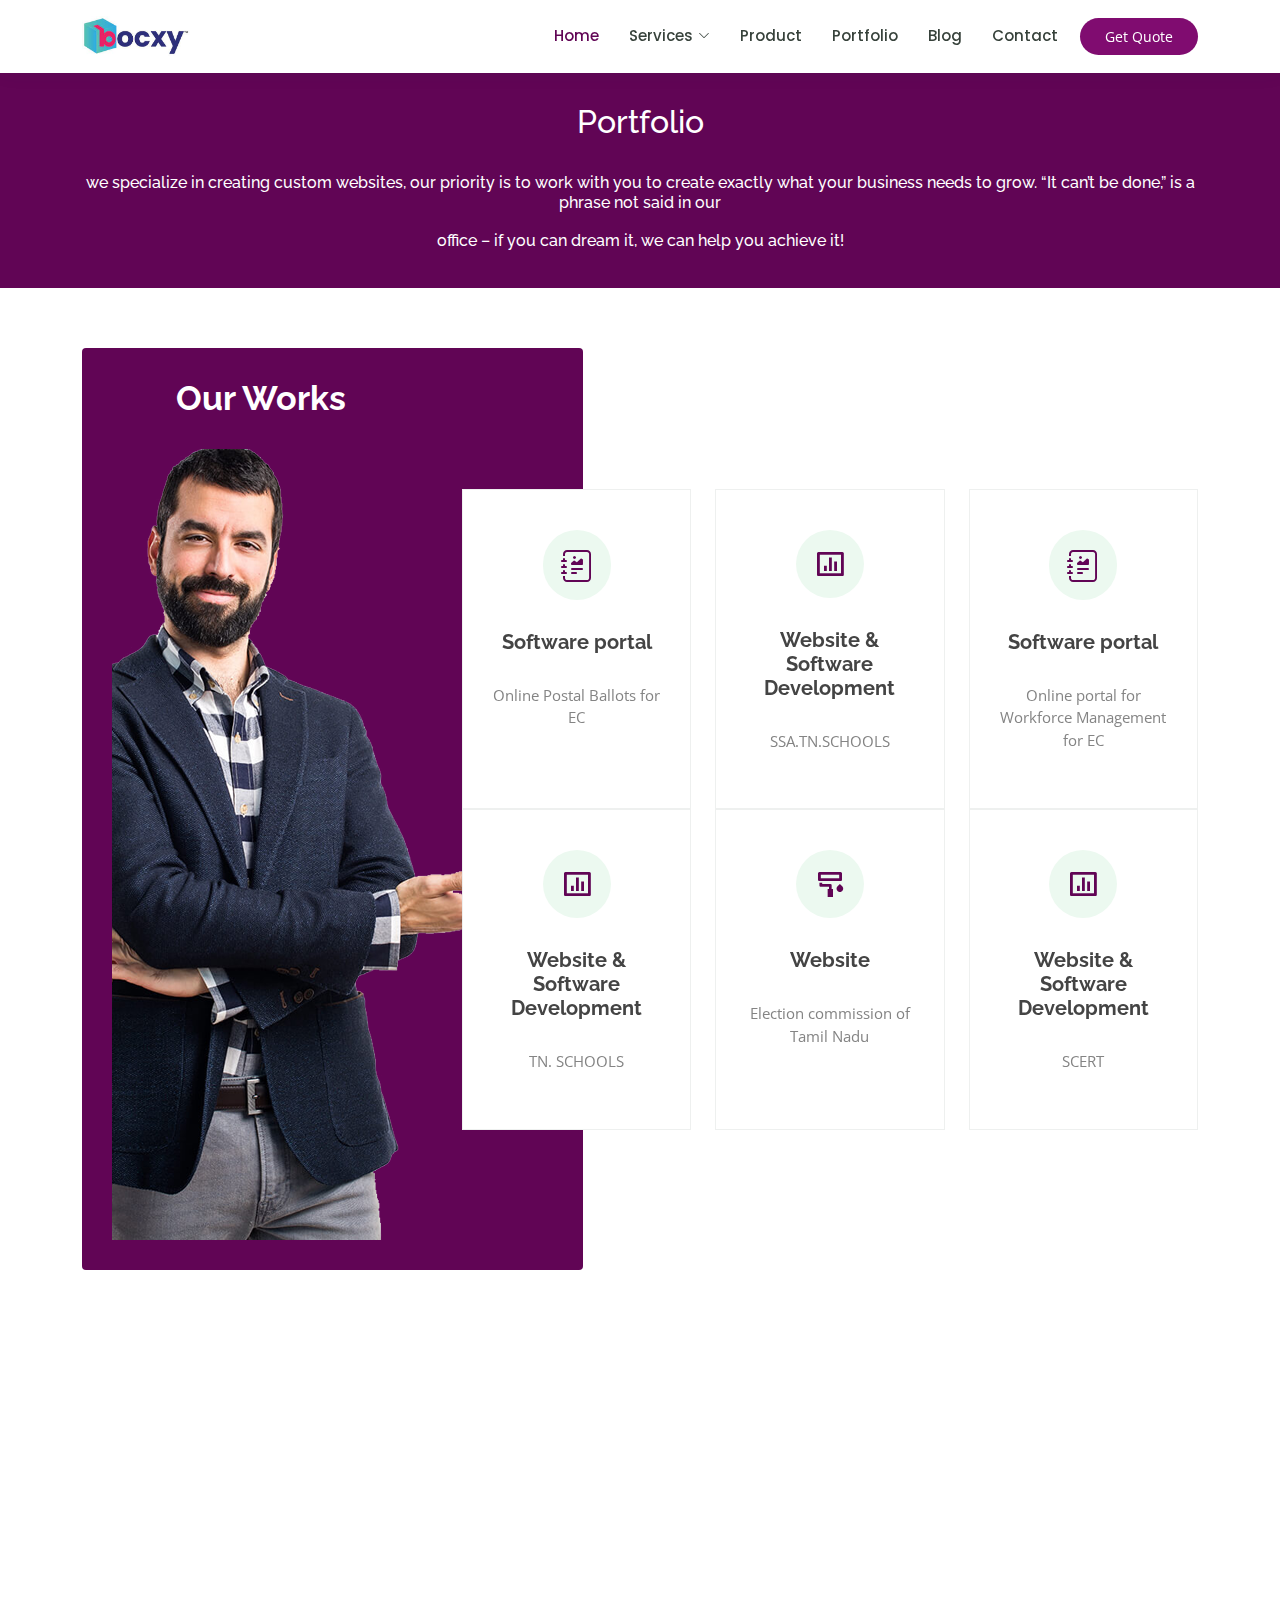
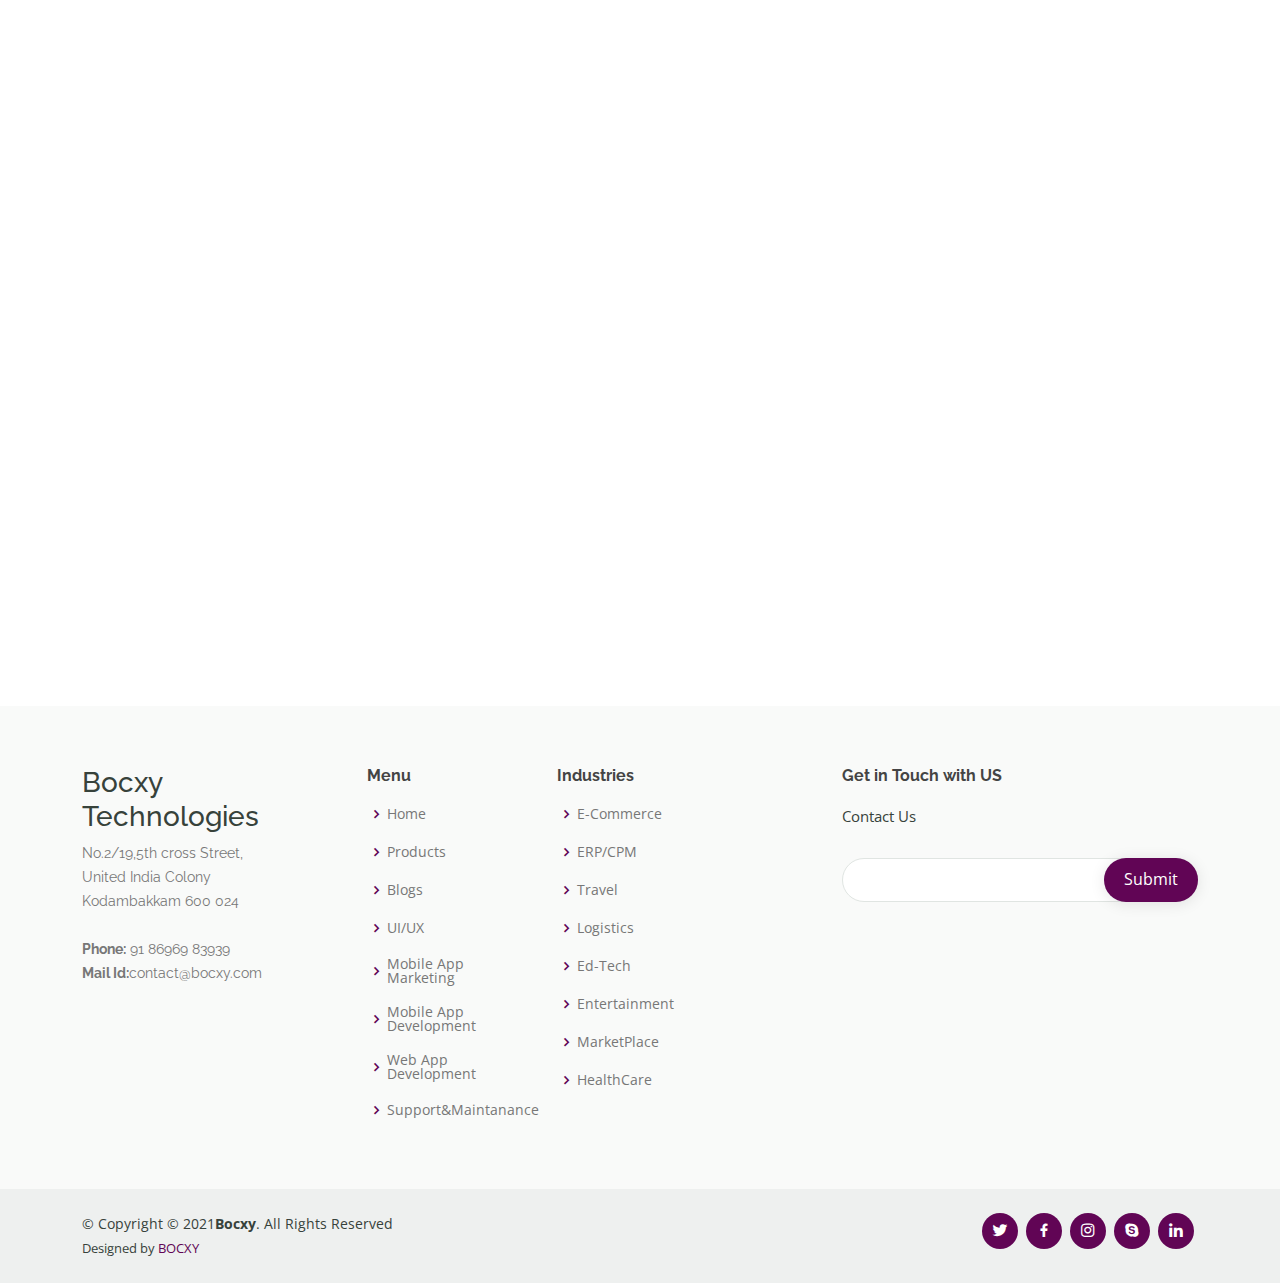
<file: portfolio.html>
<!DOCTYPE html>
<html lang="en">

<head>
  <meta charset="utf-8">
  <meta content="width=device-width, initial-scale=1.0" name="viewport">

  <title>Bocxy</title>
  <meta content="" name="description">
  <meta content="" name="keywords">

  <!-- Favicons -->
  <link href="assets/img/favicon.png" rel="icon">
  <link href="assets/img/apple-touch-icon.png" rel="apple-touch-icon">

  <!-- Google Fonts -->
  <link href="https://fonts.googleapis.com/css?family=Open+Sans:300,300i,400,400i,600,600i,700,700i|Raleway:300,300i,400,400i,500,500i,600,600i,700,700i|Poppins:300,300i,400,400i,500,500i,600,600i,700,700i" rel="stylesheet">

  <!-- Vendor CSS Files -->
  <link href="assets/vendor/animate.css/animate.min.css" rel="stylesheet">
  <link href="assets/vendor/aos/aos.css" rel="stylesheet">
  <link href="assets/vendor/bootstrap/css/bootstrap.min.css" rel="stylesheet">
  <link href="assets/vendor/bootstrap-icons/bootstrap-icons.css" rel="stylesheet">
  <link href="assets/vendor/boxicons/css/boxicons.min.css" rel="stylesheet">
  <link href="assets/vendor/remixicon/remixicon.css" rel="stylesheet">
  <link href="assets/vendor/swiper/swiper-bundle.min.css" rel="stylesheet">

  <!-- Template Main CSS File -->
  <link href="assets/css/style.css" rel="stylesheet">

  <!-- =======================================================
  * Template Name: Mentor - v4.3.0
  * Template URL: https://bootstrapmade.com/mentor-free-education-bootstrap-theme/
  * Author: BootstrapMade.com
  * License: https://bootstrapmade.com/license/
  ======================================================== -->
</head>

<body>

  <!-- ======= Header ======= -->
  <header id="header" class="fixed-top">
    <div class="container d-flex align-items-center">

    
      <!-- Uncomment below if you prefer to use an image logo -->
       <a href="index.html" class="logo me-auto"><img src="assets/img/logo.jfif" alt="" class="img-fluid"></a>

      <nav id="navbar" class="navbar order-last order-lg-0">
        <ul>

          <li><a class="active" href="index.html">Home</a></li>
          <li class="dropdown"><a href="#"><span>Services</span> <i class="bi bi-chevron-down"></i></a>
            <ul>
              
              <li class="dropdown"><a href="#"><span>Mobile Solution</span> <i class="bi bi-chevron-right"></i></a>
                <ul>
                  <li><a href="mobileapp.html">Mobile App Development</a></li>
                  <li><a href="mobilemarketing.html">Mobile App Marketing</a></li>
                </ul>
              </li>
              <li class="dropdown"><a href="#"><span>Web Solution</span> <i class="bi bi-chevron-right"></i></a>
                <ul>
                  <li><a href="uiuxdesign.html">UI/UX Design</a></li>
                  <li><a href="webdevelopment.html">Web Development</a></li>
                </ul>
              </li>
            </ul>
          </li>
          <li><a href="https://bocxy.com/">Product</a></li>
          <li><a href="portfolio.html">Portfolio</a></li>
          <li><a href="blogs.html">Blog</a></li>
          <li><a href="contact.html">Contact</a></li>
        </ul>
        <i class="bi bi-list mobile-nav-toggle"></i>
      </nav><!-- .navbar -->

      <a href="" class="get-started-btn">Get Quote</a>

    </div>
  </header>
 <!-- End Header -->

  <main id="main">
    <!-- ======= Breadcrumbs ======= -->
    <div class="breadcrumbs" data-aos="fade-in">
      <div class="container">
        <h2>Portfolio</h2>  <br>
        <p> <h6> we specialize in creating custom websites, our priority is to work with you to create exactly what your business needs to grow. “It can’t be done,” is a phrase not said in our <br> <br>  office – if you can dream it, we can help you achieve it! </h6>
        </p>
      </div>
    </div><!-- End Breadcrumbs -->


    <!-- ======= Why Us Section ======= -->
    <section id="why-us" class="why-us">
      <div class="container" data-aos="fade-up">

        <div class="row">
          <div class="col-lg-4 d-flex align-items-stretch">
            <div class="content">
              <h3>  &nbsp; &nbsp; &nbsp; &nbsp;   Our Works

              </h3>
            
                <img src="./assets/img/man1.png" alt="">

              
              <div class="text-center">
             
              </div>
            </div>
          </div>
          <div class="col-lg-8 d-flex align-items-stretch" data-aos="zoom-in" data-aos-delay="100">
            <div class="icon-boxes d-flex flex-column justify-content-center">
              <div class="row">
                <div class="col-xl-4 d-flex align-items-stretch">
                  <div class="icon-box mt-4 mt-xl-0">
                    <i class=" bx bi-journal-richtext"></i>
                    <h4>  Software portal </h4>
                   <p> Online Postal Ballots for EC</p>
                  
          
                  </div>
                </div>
                <div class="col-xl-4 d-flex align-items-stretch">
                  <div class="icon-box mt-4 mt-xl-0">
                    <i class="bx ri-bar-chart-box-line"></i>
                    <h4>Website & Software Development</h4>
                    <p> SSA.TN.SCHOOLS</p>
                   
                  </div>
                </div>
                <div class="col-xl-4 d-flex align-items-stretch">
                  <div class="icon-box mt-4 mt-xl-0">
                    <i class="bx bi-journal-richtext"></i>
                    <h4>Software portal</h4>
                    <p>Online portal for Workforce Management for EC</p>
                    

                  </div>
                </div>
                <div class="col-xl-4 d-flex align-items-stretch">
                  <div class="icon-box mt-4 mt-xl-0">
                    <i class="bx ri-bar-chart-box-line"></i>
                    <h4>Website & Software Development</h4>
                   <p>TN. SCHOOLS
                  </p>
                  </div>
                </div>

                <div class="col-xl-4 d-flex align-items-stretch">
                  <div class="icon-box mt-4 mt-xl-0">
                    <i class="bx ri-paint-brush-line"></i>
                    <h4>Website</h4>
                    <p> Election commission of Tamil Nadu </p>
                    
                    
                  </div>
                </div>

                <div class="col-xl-4 d-flex align-items-stretch">
                  <div class="icon-box mt-4 mt-xl-0">
                    <i class="bx ri-bar-chart-box-line"></i>
                    <h4>Website & Software Development</h4>
                    <p>SCERT</p>
                    
                  </div>
                </div>
 
              </div>
            </div><!-- End .content-->
          </div>
        </div>

      </div>
    </section><!-- End Why Us Section -->


    
    <!-- ======= Trainers Section ======= -->
    <section id="trainers" class="trainers">
      <div class="container" data-aos="fade-up">

        <div class="row" data-aos="zoom-in" data-aos-delay="100">
          <div class="col-lg-4 col-md-6 d-flex align-items-stretch">
            <div class="member">
              <img src="assets/img/uiuxcmda.png" class="img-fluid" alt="">
              <div class="member-content">
                <h4>CMDA</h4>
                
                
              </div>
            </div>
          </div>

          <div class="col-lg-4 col-md-6 d-flex align-items-stretch">
            <div class="member">
              <img src="assets/img/uiuxelcot.png" class="img-fluid" alt="">
              <div class="member-content">
                <h4>ELCOT</h4>
               
              </div>
            </div>
          </div>

          <div class="col-lg-4 col-md-6 d-flex align-items-stretch">
            <div class="member">
              <img src="assets/img/uiuxtnscert2.png" class="img-fluid" alt="">
              <div class="member-content">
                <h4>TNSCERT</h4>
             
                
              </div>
            </div>
          </div>

          <div class="col-lg-4 col-md-6 d-flex align-items-stretch">
            <div class="member">
              <img src="assets/img/officer.png" class="img-fluid" alt="">
              <div class="member-content">
                <h4>CMDA-Officer Dashboard</h4>
               
              </div>
            </div>
          </div>
          <div class="col-lg-4 col-md-6 d-flex align-items-stretch">
            <div class="member">
              <img src="assets/img/uiuxrural.png" class="img-fluid" alt="">
              <div class="member-content">
                <h4>TNRD</h4>
               
              </div>
            </div>
          </div>
          <div class="col-lg-4 col-md-6 d-flex align-items-stretch">
            <div class="member">
              <img src="assets/img/client1.png" class="img-fluid" alt="">
              <div class="member-content"> <br>
                <h4>CMDA-Client Dashboard</h4>
               
              </div>
            </div>
          </div>

        </div>

      </div>
    </section><!-- End Trainers Section -->























   
  </main><!-- End #main -->

  <!-- ======= Footer ======= -->
  <footer id="footer">

    <div class="footer-top">
      <div class="container">
        <div class="row">

          <div class="col-lg-3 col-md-6 footer-contact">

            <h3>Bocxy Technologies</h3>
            <p>
              No.2/19,5th cross Street,<br>
               United India Colony<br>
Kodambakkam 600 024<br> <br>
              <strong>Phone:</strong> 91 86969 83939<br>
              <strong>Mail Id:</strong>contact@bocxy.com<br>
            </p>
          </div>

          <div class="col-lg-2 col-md-6 footer-links">
            <h4>Menu</h4>
            <ul>
              <li><i class="bx bx-chevron-right"></i> <a href="#">Home</a></li>
              <li><i class="bx bx-chevron-right"></i> <a href="https://bocxy.com">Products</a></li>
              <li><i class="bx bx-chevron-right"></i> <a href="#">Blogs</a></li>
              <li><i class="bx bx-chevron-right"></i> <a href="#">UI/UX</a></li>
              <li><i class="bx bx-chevron-right"></i> <a href="#">Mobile App Marketing </a></li>
              <li><i class="bx bx-chevron-right"></i> <a href="#">Mobile App Development</a></li>
              <li><i class="bx bx-chevron-right"></i> <a href="#">Web App Development</a></li>
              <li><i class="bx bx-chevron-right"></i> <a href="#">Support&Maintanance</a></li>
           
           
           
            </ul>
          </div>

          <div class="col-lg-3 col-md-6 footer-links">
            <h4>Industries</h4>
            <ul>
              <li><i class="bx bx-chevron-right"></i> <a href="#">E-Commerce</a></li>
              <li><i class="bx bx-chevron-right"></i> <a href="#">ERP/CPM</a></li>
              <li><i class="bx bx-chevron-right"></i> <a href="#">Travel</a></li>
              <li><i class="bx bx-chevron-right"></i> <a href="#">Logistics</a></li>
              <li><i class="bx bx-chevron-right"></i> <a href="#">Ed-Tech</a></li>
              <li><i class="bx bx-chevron-right"></i> <a href="#">Entertainment</a></li>
              <li><i class="bx bx-chevron-right"></i> <a href="#">MarketPlace</a></li>
              <li><i class="bx bx-chevron-right"></i> <a href="#">HealthCare</a></li>
            </ul>
          </div>

          <div class="col-lg-4 col-md-6 footer-newsletter">
            <h4>Get in Touch with US</h4>
            <p>Contact Us</p>
            <form action="" method="post">
              <input type="email" name="email"><input type="submit" value="Submit">
            </form>
          </div>

        </div>
      </div>
    </div>

    <div class="container d-md-flex py-4">

      <div class="me-md-auto text-center text-md-start">
        <div class="copyright">
          &copy; Copyright  © 2021<strong><span>Bocxy</span></strong>. All Rights Reserved
        </div>
        <div class="credits">
          <!-- All the links in the footer should remain intact. -->
          <!-- You can delete the links only if you purchased the pro version. -->
          <!-- Licensing information: https://bootstrapmade.com/license/ -->
          <!-- Purchase the pro version with working PHP/AJAX contact form: https://bootstrapmade.com/mentor-free-education-bootstrap-theme/ -->
          Designed by <a href="https://bocxy.com/">BOCXY</a>
        </div>
      </div>
      <div class="social-links text-center text-md-right pt-3 pt-md-0">
        <a href="#" class="twitter"><i class="bx bxl-twitter"></i></a>
        <a href="#" class="facebook"><i class="bx bxl-facebook"></i></a>
        <a href="#" class="instagram"><i class="bx bxl-instagram"></i></a>
        <a href="#" class="google-plus"><i class="bx bxl-skype"></i></a>
        <a href="#" class="linkedin"><i class="bx bxl-linkedin"></i></a>
      </div>
    </div>
  </footer>
  <!-- End Footer -->

  <div id="preloader"></div>
  <a href="#" class="back-to-top d-flex align-items-center justify-content-center"><i class="bi bi-arrow-up-short"></i></a>

  <!-- Vendor JS Files -->
  <script src="assets/vendor/aos/aos.js"></script>
  <script src="assets/vendor/bootstrap/js/bootstrap.bundle.min.js"></script>
  <script src="assets/vendor/php-email-form/validate.js"></script>
  <script src="assets/vendor/purecounter/purecounter.js"></script>
  <script src="assets/vendor/swiper/swiper-bundle.min.js"></script>

  <!-- Template Main JS File -->
  <script src="assets/js/main.js"></script>

</body>

</html>
</file>
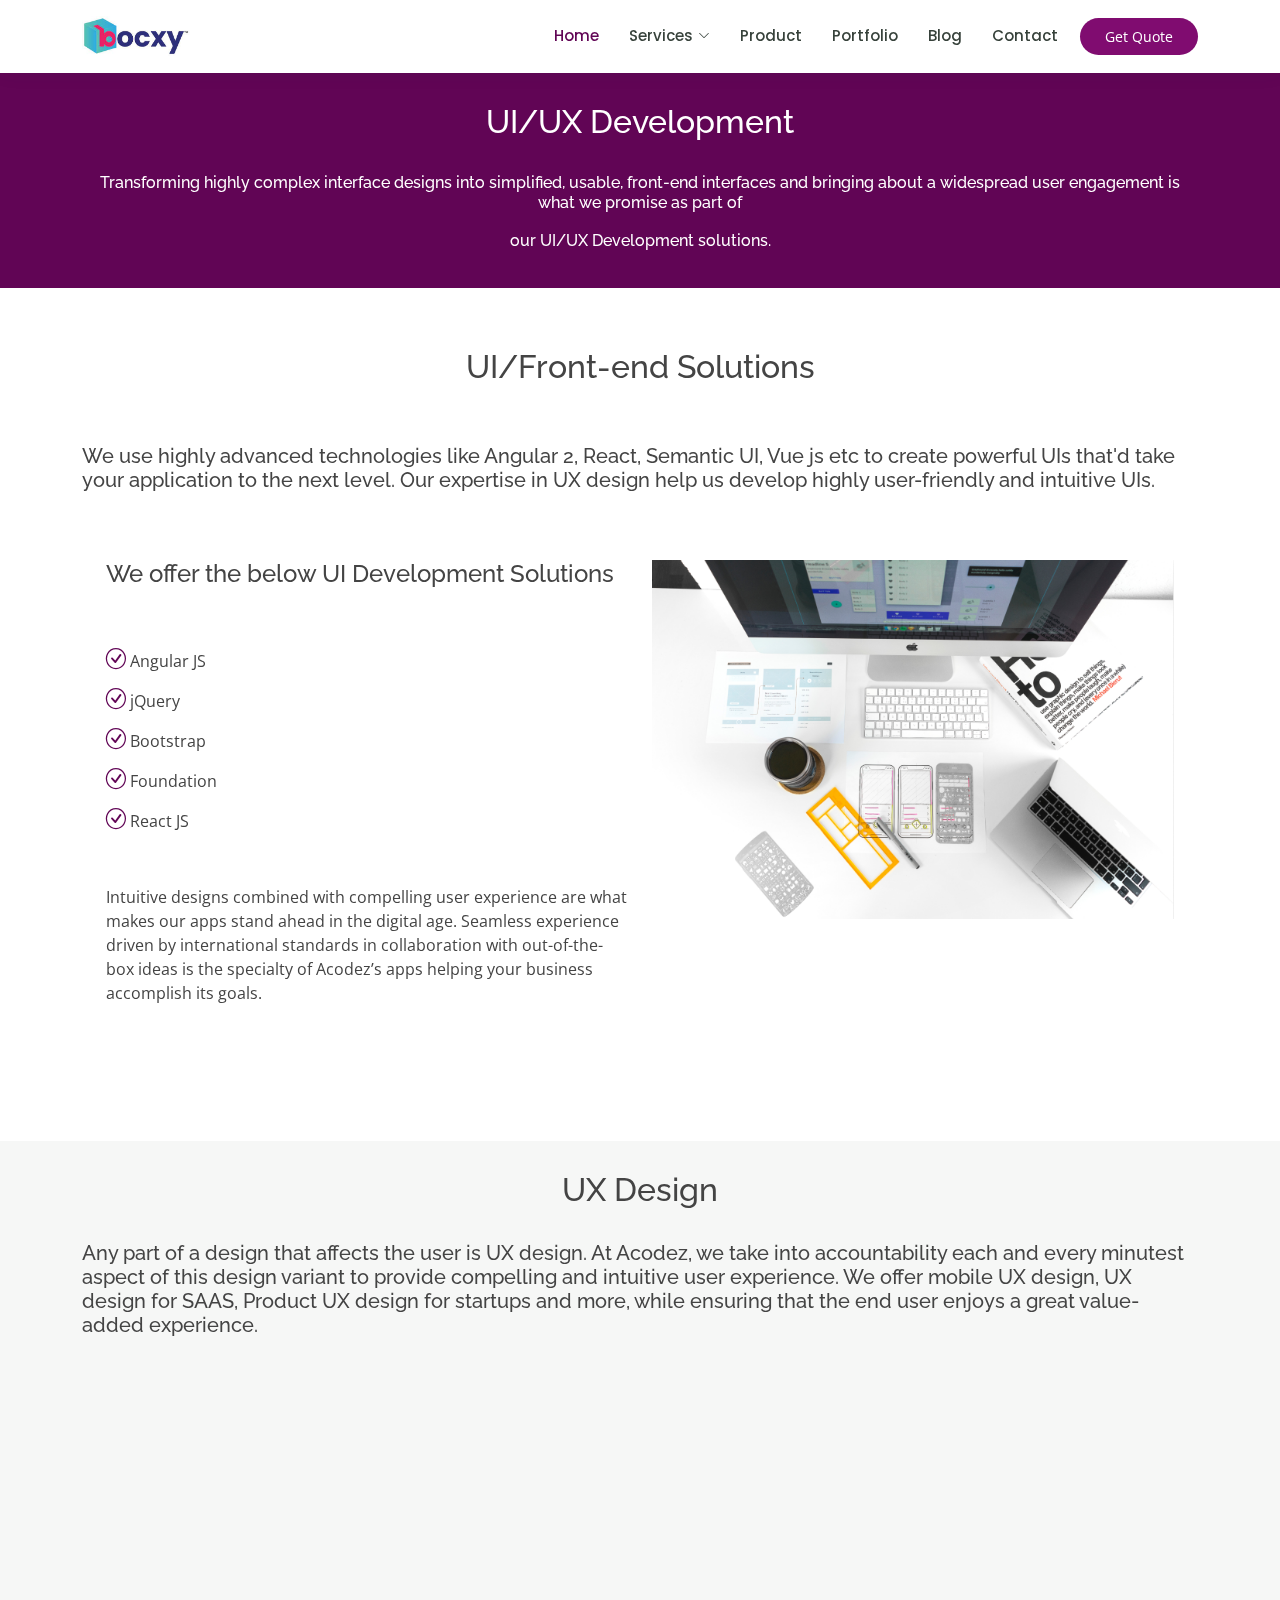
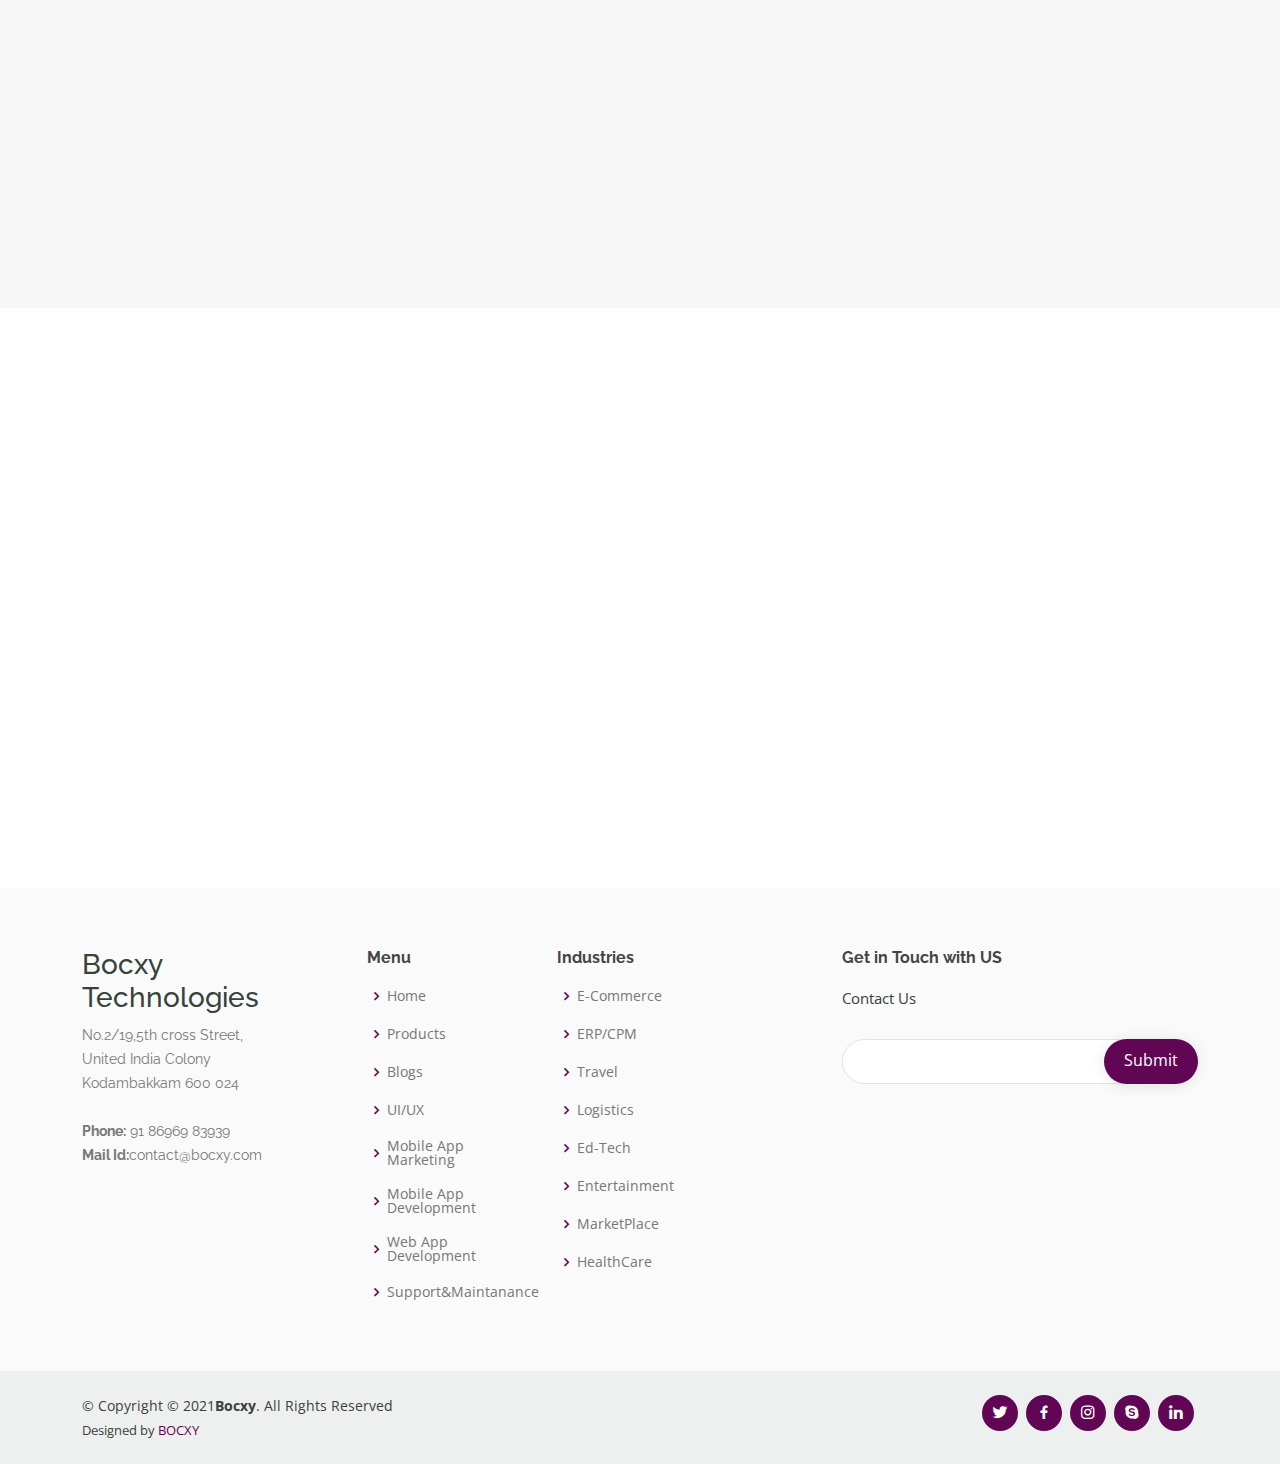
<file: uiuxdesign.html>
<!DOCTYPE html>
<html lang="en">

<head>
  <meta charset="utf-8">
  <meta content="width=device-width, initial-scale=1.0" name="viewport">

  <title>Bocxy</title>
  <meta content="" name="description">
  <meta content="" name="keywords">

  <!-- Favicons -->
  <link href="assets/img/favicon.png" rel="icon">
  <link href="assets/img/apple-touch-icon.png" rel="apple-touch-icon">

  <!-- Google Fonts -->
  <link href="https://fonts.googleapis.com/css?family=Open+Sans:300,300i,400,400i,600,600i,700,700i|Raleway:300,300i,400,400i,500,500i,600,600i,700,700i|Poppins:300,300i,400,400i,500,500i,600,600i,700,700i" rel="stylesheet">

  <!-- Vendor CSS Files -->
  <link href="assets/vendor/animate.css/animate.min.css" rel="stylesheet">
  <link href="assets/vendor/aos/aos.css" rel="stylesheet">
  <link href="assets/vendor/bootstrap/css/bootstrap.min.css" rel="stylesheet">
  <link href="assets/vendor/bootstrap-icons/bootstrap-icons.css" rel="stylesheet">
  <link href="assets/vendor/boxicons/css/boxicons.min.css" rel="stylesheet">
  <link href="assets/vendor/remixicon/remixicon.css" rel="stylesheet">
  <link href="assets/vendor/swiper/swiper-bundle.min.css" rel="stylesheet">

  <!-- Template Main CSS File -->
  <link href="assets/css/style.css" rel="stylesheet">

  <!-- =======================================================
  * Template Name: Mentor - v4.3.0
  * Template URL: https://bootstrapmade.com/mentor-free-education-bootstrap-theme/
  * Author: BootstrapMade.com
  * License: https://bootstrapmade.com/license/
  ======================================================== -->
</head>

<body>

  <!-- ======= Header ======= -->
  <header id="header" class="fixed-top">
    <div class="container d-flex align-items-center">

    
      <!-- Uncomment below if you prefer to use an image logo -->
       <a href="index.html" class="logo me-auto"><img src="assets/img/logo.jfif" alt="" class="img-fluid"></a>

      <nav id="navbar" class="navbar order-last order-lg-0">
        <ul>

          <li><a class="active" href="index.html">Home</a></li>
          <li class="dropdown"><a href="#"><span>Services</span> <i class="bi bi-chevron-down"></i></a>
            <ul>
              
              <li class="dropdown"><a href="#"><span>Mobile Solution</span> <i class="bi bi-chevron-right"></i></a>
                <ul>
                  <li><a href="mobileapp.html">Mobile App Development</a></li>
                  <li><a href="mobilemarketing.html">Mobile App Marketing</a></li>
                </ul>
              </li>
              <li class="dropdown"><a href="#"><span>Web Solution</span> <i class="bi bi-chevron-right"></i></a>
                <ul>
                  <li><a href="uiuxdesign.html">UI/UX Design</a></li>
                  <li><a href="webdevelopment.html">Web Development</a></li>
                </ul>
              </li>
            </ul>
          </li>
          <li><a href="https://bocxy.com/">Product</a></li>
          <li><a href="portfolio.html">Portfolio</a></li>
          <li><a href="blogs.html">Blog</a></li>
          <li><a href="contact.html">Contact</a></li>
        </ul>
        <i class="bi bi-list mobile-nav-toggle"></i>
      </nav><!-- .navbar -->

      <a href="" class="get-started-btn">Get Quote</a>

    </div>
  </header>
  <!-- End Header -->

  <main id="main" data-aos="fade-in">

    <!-- ======= Breadcrumbs ======= -->
    <div class="breadcrumbs">
      <div class="container">
        <h2>UI/UX Development </h2><br>
        <p><h6>Transforming highly complex interface designs into simplified, usable, front-end interfaces and bringing about a widespread user engagement is what we promise as part of <br> <br>our UI/UX Development solutions.</h6> </p>
      </div>
    </div><!-- End Breadcrumbs -->

     <!-- ======= description Section ======= -->
 
          
    <section id="courses" class="courses">
        <div class="container" data-aos="fade-up">

        <div class="row counters">

          <h2 style="text-align: center;">UI/Front-end Solutions</h2> <br> <br> <br> <br>

          <h5>We use highly advanced technologies like Angular 2, React, Semantic UI, Vue js etc to create powerful UIs that'd take your application to the next level. Our expertise in UX design help us develop highly user-friendly and intuitive UIs.</h5> <br> <br>
          <section id="about" class="about">
            <div class="container" data-aos="fade-up">
      
              <div class="row">
                <div class="col-lg-6 order-1 order-lg-2" data-aos="fade-left" data-aos-delay="100">
                  <img src="assets/img/uiux2.png" class="img-fluid" alt="">
                </div>
                <div class="col-lg-6 pt-4 pt-lg-0 order-2 order-lg-1 content">
                  <h4>We offer the below UI Development Solutions </h4> <br> <br> 
                  
                  <ul>
                    <li><i class="bi bi-check-circle"></i>Angular JS </li> 
                    <li><i class="bi bi-check-circle"></i>jQuery</li>
                    <li><i class="bi bi-check-circle"></i>Bootstrap </li>
                    <li><i class="bi bi-check-circle"></i>Foundation </li>
                    <li><i class="bi bi-check-circle"></i>React JS </li>
                  </ul> <br>
                  <p>Intuitive designs combined with compelling user experience are what makes our apps stand ahead in the digital age. Seamless experience driven by international standards in collaboration with out-of-the-box ideas is the specialty of Acodez’s apps helping your business accomplish its goals.</p>
                 </div>
                </div>
              </div>
          </section>
        </div>

      </div>
    </section><!-- End Description Section -->



    <!--Progressive-->
    <section id="counts" class="counts section-bg">
        <div class="container">


          <h2 style="text-align: center;">UX Design</h2> <br>

          <h5>Any part of a design that affects the user is UX design. At Acodez, we take into accountability each and every minutest aspect of this design variant to provide compelling and intuitive user experience. We offer mobile UX design, UX design for SAAS, Product UX design for startups and more, while ensuring that the end user enjoys a great value-added experience.</h5>
          <section id="about" class="about">
            <div class="container" data-aos="fade-up">
      
              <div class="row">
                <div class="col-lg-6 order-1 order-lg-2" data-aos="fade-left" data-aos-delay="100">
                  <img src="assets/img/uiux3.jpg" class="img-fluid" alt="">
                </div>
                <div class="col-lg-6 pt-4 pt-lg-0 order-2 order-lg-1 content">

                    <h4>We offer the below UX Design Services </h4> <br>
                  
                  <ul>
                    <li><i class="bi bi-check-circle"></i>Interaction Design</li> 
                    <li><i class="bi bi-check-circle"></i>Information Architecture</li>
                    <li><i class="bi bi-check-circle"></i> Mobile UX</li>
                    <li><i class="bi bi-check-circle"></i>UX Testing</li>
                    <li><i class="bi bi-check-circle"></i>UX Research</li>
                  </ul>

                  <br>
                  <p>UX/UI design is a bit like gravity: you don’t have to understand it fully to appreciate that it’s important. And just like gravity, our design team will help you balance your website or mobile app, making it navigable for your users and preventing them from floating off elsewhere, never</p>
                   </div>
                </div>
      
            </div>
          </section>
         </div>
      </div>
    </section>
<!---End Progressive-->
 <!-- ======= Contact Section ======= -->
  
          
    <section id="courses" class="courses">
        <div class="container" data-aos="fade-up">
          <div class="row counters">

            
          <h3 style="text-align: center;">Transform your business idea with us</h3> <br> 
          <section id="about" class="about">
            <div class="container" data-aos="fade-up">
      
              <div class="row">
                <div class="col-lg-6 order-1 order-lg-2" data-aos="fade-left" data-aos-delay="100">
                  <img src="assets/img/uiux1.png" class="img-fluid" alt="">
                </div>
                <div class="col-lg-6 pt-4 pt-lg-0 order-2 order-lg-1 content">
                  <h2 style="color:#610555;">We are design-driven innovators in creating
                    game-changing product</h2> <br> <br> 
                  <p >
                    Our expertise are UX Research, UX  UI Design, UX Strategy, UX <br>Audit
for web and mobile apps for crafting better user <br>
experience.
                  </p>
                  <br>
                  <ul>
                    <a href="contact.html" class="get-started-btn">Enquire Now</a>
                  </ul>
      
                </div>
              </div>
      
            </div>
          </section>
          </section>

            
         
  
  
          </div>
  
        </div>
      </section><!-- Contact Section -->
  

  </main><!-- End #main -->

  <!-- ======= Footer ======= -->
  <footer id="footer">

    <div class="footer-top">
      <div class="container">
        <div class="row">

          <div class="col-lg-3 col-md-6 footer-contact">

            <h3>Bocxy Technologies</h3>
            <p>
              No.2/19,5th cross Street,<br>
               United India Colony<br>
Kodambakkam 600 024<br> <br>
              <strong>Phone:</strong> 91 86969 83939<br>
              <strong>Mail Id:</strong>contact@bocxy.com<br>
            </p>
          </div>

          <div class="col-lg-2 col-md-6 footer-links">
            <h4>Menu</h4>
            <ul>
              <li><i class="bx bx-chevron-right"></i> <a href="#">Home</a></li>
              <li><i class="bx bx-chevron-right"></i> <a href="https://bocxy.com">Products</a></li>
              <li><i class="bx bx-chevron-right"></i> <a href="#">Blogs</a></li>
              <li><i class="bx bx-chevron-right"></i> <a href="#">UI/UX</a></li>
              <li><i class="bx bx-chevron-right"></i> <a href="#">Mobile App Marketing </a></li>
              <li><i class="bx bx-chevron-right"></i> <a href="#">Mobile App Development</a></li>
              <li><i class="bx bx-chevron-right"></i> <a href="#">Web App Development</a></li>
              <li><i class="bx bx-chevron-right"></i> <a href="#">Support&Maintanance</a></li>
           
           
           
            </ul>
          </div>

          <div class="col-lg-3 col-md-6 footer-links">
            <h4>Industries</h4>
            <ul>
              <li><i class="bx bx-chevron-right"></i> <a href="#">E-Commerce</a></li>
              <li><i class="bx bx-chevron-right"></i> <a href="#">ERP/CPM</a></li>
              <li><i class="bx bx-chevron-right"></i> <a href="#">Travel</a></li>
              <li><i class="bx bx-chevron-right"></i> <a href="#">Logistics</a></li>
              <li><i class="bx bx-chevron-right"></i> <a href="#">Ed-Tech</a></li>
              <li><i class="bx bx-chevron-right"></i> <a href="#">Entertainment</a></li>
              <li><i class="bx bx-chevron-right"></i> <a href="#">MarketPlace</a></li>
              <li><i class="bx bx-chevron-right"></i> <a href="#">HealthCare</a></li>
            </ul>
          </div>

          <div class="col-lg-4 col-md-6 footer-newsletter">
            <h4>Get in Touch with US</h4>
            <p>Contact Us</p>
            <form action="" method="post">
              <input type="email" name="email"><input type="submit" value="Submit">
            </form>
          </div>

        </div>
      </div>
    </div>

    <div class="container d-md-flex py-4">

      <div class="me-md-auto text-center text-md-start">
        <div class="copyright">
          &copy; Copyright  © 2021<strong><span>Bocxy</span></strong>. All Rights Reserved
        </div>
        <div class="credits">
          <!-- All the links in the footer should remain intact. -->
          <!-- You can delete the links only if you purchased the pro version. -->
          <!-- Licensing information: https://bootstrapmade.com/license/ -->
          <!-- Purchase the pro version with working PHP/AJAX contact form: https://bootstrapmade.com/mentor-free-education-bootstrap-theme/ -->
          Designed by <a href="https://bocxy.com/">BOCXY</a>
        </div>
      </div>
      <div class="social-links text-center text-md-right pt-3 pt-md-0">
        <a href="#" class="twitter"><i class="bx bxl-twitter"></i></a>
        <a href="#" class="facebook"><i class="bx bxl-facebook"></i></a>
        <a href="#" class="instagram"><i class="bx bxl-instagram"></i></a>
        <a href="#" class="google-plus"><i class="bx bxl-skype"></i></a>
        <a href="#" class="linkedin"><i class="bx bxl-linkedin"></i></a>
      </div>
    </div>
  </footer>
  <!-- End Footer -->

  <div id="preloader"></div>
  <a href="#" class="back-to-top d-flex align-items-center justify-content-center"><i class="bi bi-arrow-up-short"></i></a>

  <!-- Vendor JS Files -->
  <script src="assets/vendor/aos/aos.js"></script>
  <script src="assets/vendor/bootstrap/js/bootstrap.bundle.min.js"></script>
  <script src="assets/vendor/php-email-form/validate.js"></script>
  <script src="assets/vendor/purecounter/purecounter.js"></script>
  <script src="assets/vendor/swiper/swiper-bundle.min.js"></script>

  <!-- Template Main JS File -->
  <script src="assets/js/main.js"></script>

</body>

</html>
</file>
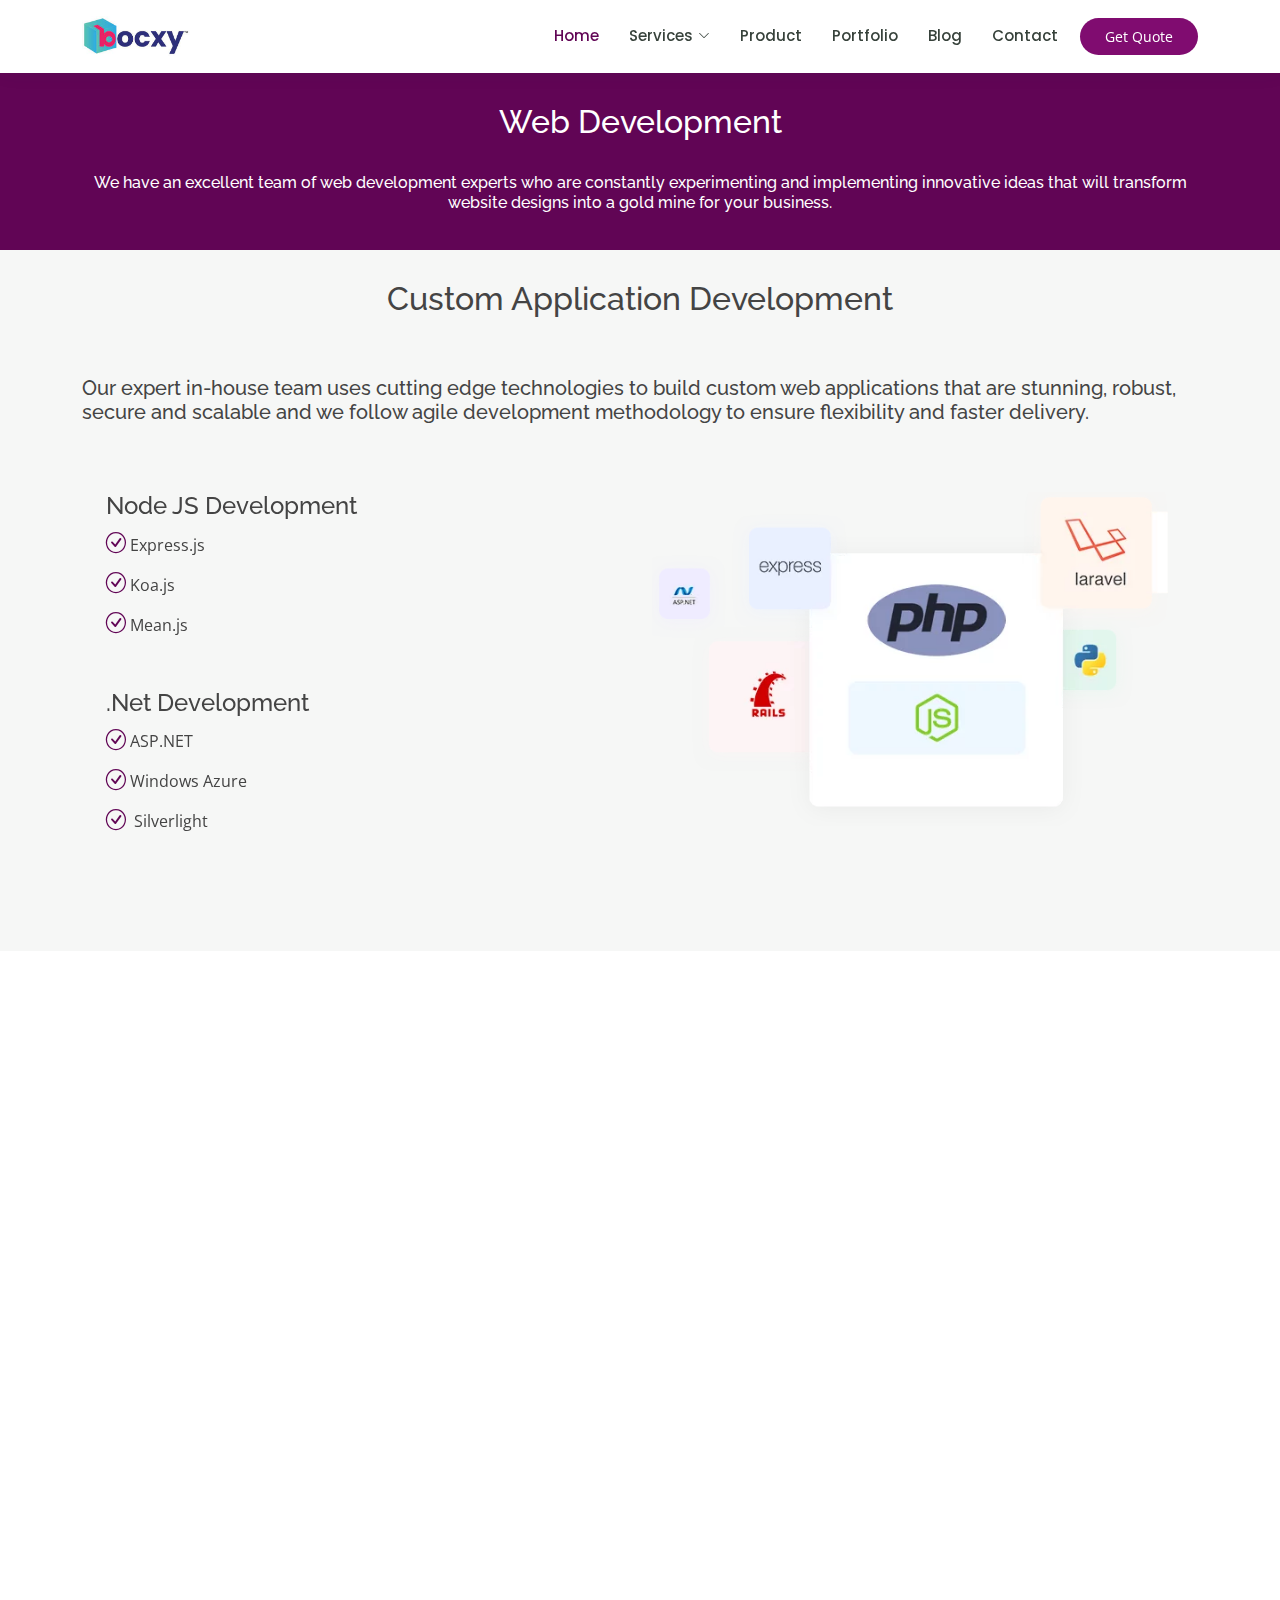
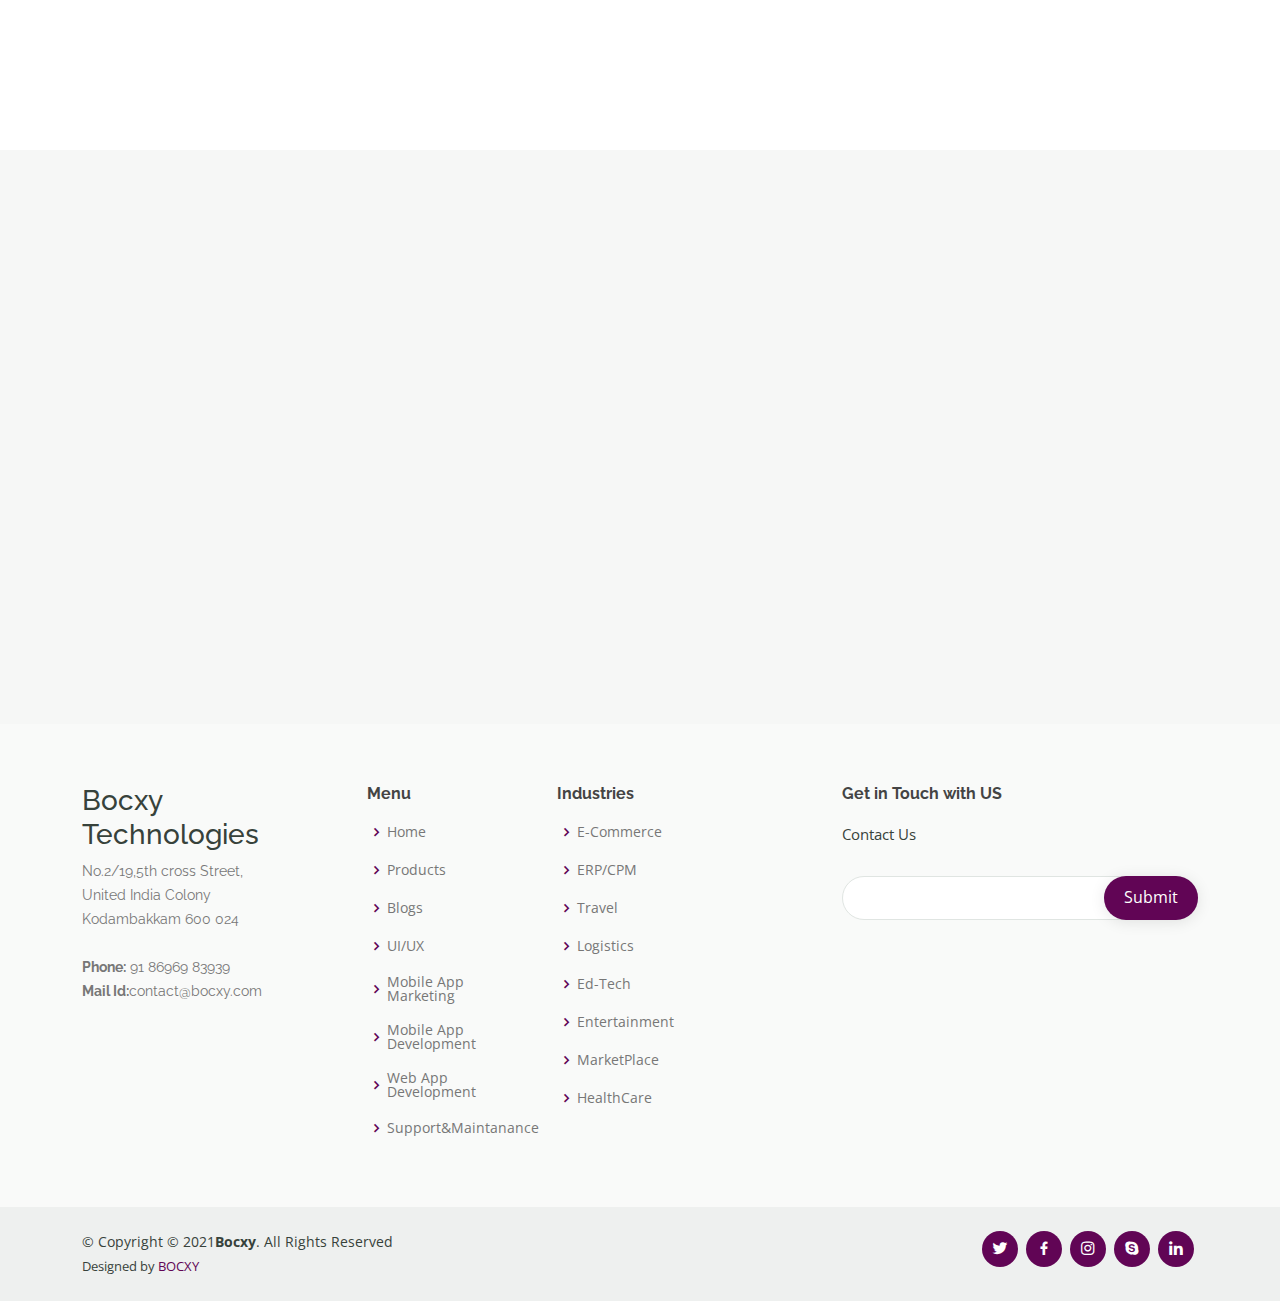
<file: webdevelopment.html>
<!DOCTYPE html>
<html lang="en">

<head>
  <meta charset="utf-8">
  <meta content="width=device-width, initial-scale=1.0" name="viewport">

  <title>Bocxy</title>
  <meta content="" name="description">
  <meta content="" name="keywords">

  <!-- Favicons -->
  <link href="assets/img/favicon.png" rel="icon">
  <link href="assets/img/apple-touch-icon.png" rel="apple-touch-icon">

  <!-- Google Fonts -->
  <link href="https://fonts.googleapis.com/css?family=Open+Sans:300,300i,400,400i,600,600i,700,700i|Raleway:300,300i,400,400i,500,500i,600,600i,700,700i|Poppins:300,300i,400,400i,500,500i,600,600i,700,700i" rel="stylesheet">

  <!-- Vendor CSS Files -->
  <link href="assets/vendor/animate.css/animate.min.css" rel="stylesheet">
  <link href="assets/vendor/aos/aos.css" rel="stylesheet">
  <link href="assets/vendor/bootstrap/css/bootstrap.min.css" rel="stylesheet">
  <link href="assets/vendor/bootstrap-icons/bootstrap-icons.css" rel="stylesheet">
  <link href="assets/vendor/boxicons/css/boxicons.min.css" rel="stylesheet">
  <link href="assets/vendor/remixicon/remixicon.css" rel="stylesheet">
  <link href="assets/vendor/swiper/swiper-bundle.min.css" rel="stylesheet">

  <!-- Template Main CSS File -->
  <link href="assets/css/style.css" rel="stylesheet">

  <!-- =======================================================
  * Template Name: Mentor - v4.3.0
  * Template URL: https://bootstrapmade.com/mentor-free-education-bootstrap-theme/
  * Author: BootstrapMade.com
  * License: https://bootstrapmade.com/license/
  ======================================================== -->
</head>

<body>

  <!-- ======= Header ======= -->
  <header id="header" class="fixed-top">
    <div class="container d-flex align-items-center">

    
      <!-- Uncomment below if you prefer to use an image logo -->
       <a href="index.html" class="logo me-auto"><img src="assets/img/logo.jfif" alt="" class="img-fluid"></a>

      <nav id="navbar" class="navbar order-last order-lg-0">
        <ul>

          <li><a class="active" href="index.html">Home</a></li>
          <li class="dropdown"><a href="#"><span>Services</span> <i class="bi bi-chevron-down"></i></a>
            <ul>
              
              <li class="dropdown"><a href="#"><span>Mobile Solution</span> <i class="bi bi-chevron-right"></i></a>
                <ul>
                  <li><a href="mobileapp.html">Mobile App Development</a></li>
                  <li><a href="mobilemarketing.html">Mobile App Marketing</a></li>
                </ul>
              </li>
              <li class="dropdown"><a href="#"><span>Web Solution</span> <i class="bi bi-chevron-right"></i></a>
                <ul>
                  <li><a href="uiuxdesign.html">UI/UX Design</a></li>
                  <li><a href="webdevelopment.html">Web Development</a></li>
                </ul>
              </li>
            </ul>
          </li>
          <li><a href="https://bocxy.com/">Product</a></li>
          <li><a href="portfolio.html">Portfolio</a></li>
          <li><a href="blogs.html">Blog</a></li>
          <li><a href="contact.html">Contact</a></li>
        </ul>
        <i class="bi bi-list mobile-nav-toggle"></i>
      </nav><!-- .navbar -->

      <a href="" class="get-started-btn">Get Quote</a>

    </div>
  </header>
  <!-- End Header -->

  <main id="main" data-aos="fade-in">

    <!-- ======= Breadcrumbs ======= -->
    <div class="breadcrumbs">
      <div class="container">
        <h2>Web Development</h2><br>
        <p><h6>We have an excellent team of web development experts who are constantly experimenting and implementing innovative ideas that will transform website designs into a gold mine for your business.</h6> </p>
      </div>
    </div><!-- End Breadcrumbs -->

     <!-- ======= description Section ======= -->
     <section id="counts" class="counts section-bg">
      <div class="container">

        <div class="row counters">

          <h2 style="text-align: center;">Custom Application Development</h2> <br> <br> <br> <br>

          <h5>Our expert in-house team uses cutting edge technologies to build custom web applications that are stunning, robust, secure and scalable and we follow agile development methodology to ensure flexibility and faster delivery.</h5> <br> <br>
          <section id="about" class="about">
            <div class="container" data-aos="fade-up">
      
              <div class="row">
                <div class="col-lg-6 order-1 order-lg-2" data-aos="fade-left" data-aos-delay="100">
                  <img src="assets/img/webapp1.webp" class="img-fluid" alt="">
                </div>
                <div class="col-lg-6 pt-4 pt-lg-0 order-2 order-lg-1 content">
                  <h4>Node JS Development </h4> 
                  
                  <ul>
                    <li><i class="bi bi-check-circle"></i>Express.js </li> 
                    <li><i class="bi bi-check-circle"></i>Koa.js</li>
                    <li><i class="bi bi-check-circle"></i>Mean.js </li>
                  </ul>
                  <br>
                  <h4>.Net Development </h4> 
                  
                  <ul>
                    <li><i class="bi bi-check-circle"></i>ASP.NET </li> 
                    <li><i class="bi bi-check-circle"></i>Windows Azure</li>
                    <li><i class="bi bi-check-circle"></i> Silverlight</li>
                  </ul>
                 
      
                </div>
                
              </div>
      
            </div>
          </section>

         
          
        </div>

      </div>
    </section><!-- End Description Section -->



    <!--Progressive-->

    <section id="courses" class="courses">
      <div class="container" data-aos="fade-up">

        <div class="row" data-aos="zoom-in" data-aos-delay="100">


          <h2 style="text-align: center;">Mean Stack Development</h2> <br> <br> <br> <br>

          <h5>A full-stack Javascript solution with Mongo DB as database system, Express as backend web framework, Angular js as front-end framework and Nodejs as back-end runtime environment, to create high performing and highly scalable web applications.</h5> <br> <br>
          <section id="about" class="about">
            <div class="container" data-aos="fade-up">
      
              <div class="row">
                <div class="col-lg-6 order-1 order-lg-2" data-aos="fade-left" data-aos-delay="100">
                  <img src="assets/img/webapp2.png" class="img-fluid" alt="">
                </div>
                <div class="col-lg-6 pt-4 pt-lg-0 order-2 order-lg-1 content">
                  
                  <ul>
                    <li><i class="bi bi-check-circle"></i>Mongo DB</li> 
                    <li><i class="bi bi-check-circle"></i>Express JS</li>
                    <li><i class="bi bi-check-circle"></i>Angular JS </li>
                    <li><i class="bi bi-check-circle"></i>Node JS</li>
                  </ul>
                 
                 
      
                </div>
                
              </div>
      
            </div>
          </section>




        </div>
      </div>
    </section>











    <!---End Progressive-->







    <!-- ======= Courses Section ======= -->
    <section id="counts" class="counts section-bg">
      <div class="container">


        <div class="row" data-aos="zoom-in" data-aos-delay="100">

          <div class="col-lg-4 col-md-6 d-flex align-items-stretch">
            <div class="course-item">
              <img src="assets/img/uiuxcmda.png" class="img-fluid" alt="...">
              <div class="course-content">
                <div class="d-flex justify-content-between align-items-center mb-3">

                </div>

                <h3><a href="course-details.html">CMDA</a></h3>
                <p>The Chennai Metropolitan Development Authority, formerly known as the Madras Metropolitan Development Authority, is the nodal planning agency of Chennai in the Indian state of Tamil Nadu.</p>
                <div class="trainer d-flex justify-content-between align-items-center">
                  
                </div>
              </div>
            </div>
          </div> <!-- End Course Item-->

          <div class="col-lg-4 col-md-6 d-flex align-items-stretch mt-4 mt-md-0">
            <div class="course-item">
              <img src="assets/img/uiuxtnscert2.png" class="img-fluid" alt="...">
              <div class="course-content">
                <div class="d-flex justify-content-between align-items-center mb-3">
                
                </div>

                <h3><a href="course-details.html">TNSCERT</a></h3>
                <p>State Council of Educational Research and Training acts as a state level apex organisation for designing and executing training programmes, revising curriculum and syllabus.</p>
                <div class="trainer d-flex justify-content-between align-items-center">
                  
                </div>
              </div>
            </div>
          </div> <!-- End Course Item-->

          <div class="col-lg-4 col-md-6 d-flex align-items-stretch mt-4 mt-lg-0">
            <div class="course-item">
              <img src="assets/img/uiuxrural.png" class="img-fluid" alt="...">
              <div class="course-content">
                <div class="d-flex justify-content-between align-items-center mb-3">
               
                </div>

                <h3><a href="course-details.html">TNRD</a></h3>
                <p>The Rural Development and Panchayat Raj Department is responsible for the implementation of various Centrally-sponsored apart from provision of basic amenities and services.</p>
                <div class="trainer d-flex justify-content-between align-items-center">
                 
                  
                </div>
              </div>
            </div>
          </div> <!-- End Course Item-->

        </div>

      </div>
    </section><!-- End Courses Section -->

  </main><!-- End #main -->

  <!-- ======= Footer ======= -->
  <footer id="footer">

    <div class="footer-top">
      <div class="container">
        <div class="row">

          <div class="col-lg-3 col-md-6 footer-contact">

            <h3>Bocxy Technologies</h3>
            <p>
              No.2/19,5th cross Street,<br>
               United India Colony<br>
Kodambakkam 600 024<br> <br>
              <strong>Phone:</strong> 91 86969 83939<br>
              <strong>Mail Id:</strong>contact@bocxy.com<br>
            </p>
          </div>

          <div class="col-lg-2 col-md-6 footer-links">
            <h4>Menu</h4>
            <ul>
              <li><i class="bx bx-chevron-right"></i> <a href="#">Home</a></li>
              <li><i class="bx bx-chevron-right"></i> <a href="https://bocxy.com">Products</a></li>
              <li><i class="bx bx-chevron-right"></i> <a href="#">Blogs</a></li>
              <li><i class="bx bx-chevron-right"></i> <a href="#">UI/UX</a></li>
              <li><i class="bx bx-chevron-right"></i> <a href="#">Mobile App Marketing </a></li>
              <li><i class="bx bx-chevron-right"></i> <a href="#">Mobile App Development</a></li>
              <li><i class="bx bx-chevron-right"></i> <a href="#">Web App Development</a></li>
              <li><i class="bx bx-chevron-right"></i> <a href="#">Support&Maintanance</a></li>
           
           
           
            </ul>
          </div>

          <div class="col-lg-3 col-md-6 footer-links">
            <h4>Industries</h4>
            <ul>
              <li><i class="bx bx-chevron-right"></i> <a href="#">E-Commerce</a></li>
              <li><i class="bx bx-chevron-right"></i> <a href="#">ERP/CPM</a></li>
              <li><i class="bx bx-chevron-right"></i> <a href="#">Travel</a></li>
              <li><i class="bx bx-chevron-right"></i> <a href="#">Logistics</a></li>
              <li><i class="bx bx-chevron-right"></i> <a href="#">Ed-Tech</a></li>
              <li><i class="bx bx-chevron-right"></i> <a href="#">Entertainment</a></li>
              <li><i class="bx bx-chevron-right"></i> <a href="#">MarketPlace</a></li>
              <li><i class="bx bx-chevron-right"></i> <a href="#">HealthCare</a></li>
            </ul>
          </div>

          <div class="col-lg-4 col-md-6 footer-newsletter">
            <h4>Get in Touch with US</h4>
            <p>Contact Us</p>
            <form action="" method="post">
              <input type="email" name="email"><input type="submit" value="Submit">
            </form>
          </div>

        </div>
      </div>
    </div>

    <div class="container d-md-flex py-4">

      <div class="me-md-auto text-center text-md-start">
        <div class="copyright">
          &copy; Copyright  © 2021<strong><span>Bocxy</span></strong>. All Rights Reserved
        </div>
        <div class="credits">
          <!-- All the links in the footer should remain intact. -->
          <!-- You can delete the links only if you purchased the pro version. -->
          <!-- Licensing information: https://bootstrapmade.com/license/ -->
          <!-- Purchase the pro version with working PHP/AJAX contact form: https://bootstrapmade.com/mentor-free-education-bootstrap-theme/ -->
          Designed by <a href="https://bocxy.com/">BOCXY</a>
        </div>
      </div>
      <div class="social-links text-center text-md-right pt-3 pt-md-0">
        <a href="#" class="twitter"><i class="bx bxl-twitter"></i></a>
        <a href="#" class="facebook"><i class="bx bxl-facebook"></i></a>
        <a href="#" class="instagram"><i class="bx bxl-instagram"></i></a>
        <a href="#" class="google-plus"><i class="bx bxl-skype"></i></a>
        <a href="#" class="linkedin"><i class="bx bxl-linkedin"></i></a>
      </div>
    </div>
  </footer>
  <!-- End Footer -->

  <div id="preloader"></div>
  <a href="#" class="back-to-top d-flex align-items-center justify-content-center"><i class="bi bi-arrow-up-short"></i></a>

  <!-- Vendor JS Files -->
  <script src="assets/vendor/aos/aos.js"></script>
  <script src="assets/vendor/bootstrap/js/bootstrap.bundle.min.js"></script>
  <script src="assets/vendor/php-email-form/validate.js"></script>
  <script src="assets/vendor/purecounter/purecounter.js"></script>
  <script src="assets/vendor/swiper/swiper-bundle.min.js"></script>

  <!-- Template Main JS File -->
  <script src="assets/js/main.js"></script>

</body>

</html>
</file>
<file: assets/css/style.css>
/**
* Template Name: Mentor - v4.3.0
* Template URL: https://bootstrapmade.com/mentor-free-education-bootstrap-theme/
* Author: BootstrapMade.com
* License: https://bootstrapmade.com/license/
*/

/*--------------------------------------------------------------
# General
--------------------------------------------------------------*/
body {
  font-family: "Open Sans", sans-serif;
  color: #444444;
}

a {
  color: #610555;
  text-decoration: none;
}

a:hover {
  color: #610555;
  text-decoration: none;
}

h1, h2, h3, h4, h5, h6 {
  font-family: "Raleway", sans-serif;
}

/*--------------------------------------------------------------
# Back to top button
--------------------------------------------------------------*/
.back-to-top {
  position: fixed;
  visibility: hidden;
  opacity: 0;
  right: 15px;
  bottom: 15px;
  z-index: 996;
  background: #610555;
  width: 40px;
  height: 40px;
  border-radius: 50px;
  transition: all 0.4s;
}

.back-to-top i {
  font-size: 28px;
  color: #fff;
  line-height: 0;
}

.back-to-top:hover {
  background:#610555;
  color: #fff;
}

.back-to-top.active {
  visibility: visible;
  opacity: 1;
}

/*--------------------------------------------------------------
# Preloader
--------------------------------------------------------------*/
#preloader {
  position: fixed;
  top: 0;
  left: 0;
  right: 0;
  bottom: 0;
  z-index: 9999;
  overflow: hidden;
  background: #fff;
}

#preloader:before {
  content: "";
  position: fixed;
  top: calc(50% - 30px);
  left: calc(50% - 30px);
  border: 6px solid #610555;
  border-top-color: #fff;
  border-bottom-color: #fff;
  border-radius: 50%;
  width: 60px;
  height: 60px;
  -webkit-animation: animate-preloader 1s linear infinite;
  animation: animate-preloader 1s linear infinite;
}

@-webkit-keyframes animate-preloader {
  0% {
    transform: rotate(0deg);
  }
  100% {
    transform: rotate(360deg);
  }
}

@keyframes animate-preloader {
  0% {
    transform: rotate(0deg);
  }
  100% {
    transform: rotate(360deg);
  }
}

/*--------------------------------------------------------------
# Disable aos animation delay on mobile devices
--------------------------------------------------------------*/
@media screen and (max-width: 768px) {
  [data-aos-delay] {
    transition-delay: 0 !important;
  }
}

/*--------------------------------------------------------------
# Header
--------------------------------------------------------------*/
#header {
  background: #fff;
  transition: all 0.5s;
  z-index: 997;
  padding: 15px 0;
  box-shadow: 0px 0 18px rgba(55, 66, 59, 0.08);
}

#header .logo {
  font-size: 30px;
  margin: 0;
  padding: 0;
  line-height: 1;
  font-weight: 600;
  letter-spacing: 1px;
  text-transform: uppercase;
  font-family: "Poppins", sans-serif;
}

#header .logo a {
  color: #610555;
}

#header .logo img {
  max-height: 40px;
}

/**
* Get Startet Button 
*/
.get-started-btn {
  margin-left: 22px;
  background: #800c70;
  color: #fff;
  border-radius: 50px;
  padding: 8px 25px;
  white-space: nowrap;
  transition: 0.3s;
  font-size: 14px;
  display: inline-block;
}

.get-started-btn:hover {
  background: #610555;
  color: #fff;
}

@media (max-width: 768px) {
  .get-started-btn {
    margin: 0 15px 0 0;
    padding: 6px 18px;
  }
}

/*--------------------------------------------------------------
# Navigation Menu
--------------------------------------------------------------*/
/**
* Desktop Navigation 
*/
.navbar {
  padding: 0;
}

.navbar ul {
  margin: 0;
  padding: 0;
  display: flex;
  list-style: none;
  align-items: center;
}

.navbar li {
  position: relative;
}

.navbar a, .navbar a:focus {
  display: flex;
  align-items: center;
  justify-content: space-between;
  padding: 10px 0 10px 30px;
  font-family: "Poppins", sans-serif;
  font-size: 15px;
  font-weight: 500;
  color: #37423b;
  white-space: nowrap;
  transition: 0.3s;
}

.navbar a i, .navbar a:focus i {
  font-size: 12px;
  line-height: 0;
  margin-left: 5px;
}

.navbar a:hover, .navbar .active, .navbar .active:focus, .navbar li:hover > a {
  color: #610555;
}

.navbar .dropdown ul {
  display: block;
  position: absolute;
  left: 30px;
  top: calc(100% + 30px);
  margin: 0;
  padding: 10px 0;
  z-index: 99;
  opacity: 0;
  visibility: hidden;
  background: #fff;
  box-shadow: 0px 0px 30px rgba(127, 137, 161, 0.25);
  transition: 0.3s;
  border-radius: 4px;
}

.navbar .dropdown ul li {
  min-width: 200px;
}

.navbar .dropdown ul a {
  padding: 10px 20px;
  font-size: 14px;
  text-transform: none;
  font-weight: 500;
}

.navbar .dropdown ul a i {
  font-size: 12px;
}

.navbar .dropdown ul a:hover, .navbar .dropdown ul .active:hover, .navbar .dropdown ul li:hover > a {
  color: #610555;
}

.navbar .dropdown:hover > ul {
  opacity: 1;
  top: 100%;
  visibility: visible;
}

.navbar .dropdown .dropdown ul {
  top: 0;
  left: calc(100% - 30px);
  visibility: hidden;
}

.navbar .dropdown .dropdown:hover > ul {
  opacity: 1;
  top: 0;
  left: 100%;
  visibility: visible;
}

@media (max-width: 1366px) {
  .navbar .dropdown .dropdown ul {
    left: -90%;
  }
  .navbar .dropdown .dropdown:hover > ul {
    left: -100%;
  }
}

/**
* Mobile Navigation 
*/
.mobile-nav-toggle {
  color: #37423b;
  font-size: 28px;
  cursor: pointer;
  display: none;
  line-height: 0;
  transition: 0.5s;
}

.mobile-nav-toggle.bi-x {
  color: #fff;
}

@media (max-width: 991px) {
  .mobile-nav-toggle {
    display: block;
  }
  .navbar ul {
    display: none;
  }
}

.navbar-mobile {
  position: fixed;
  overflow: hidden;
  top: 0;
  right: 0;
  left: 0;
  bottom: 0;
  background: rgba(32, 38, 34, 0.9);
  transition: 0.3s;
  z-index: 999;
}

.navbar-mobile .mobile-nav-toggle {
  position: absolute;
  top: 15px;
  right: 15px;
}

.navbar-mobile ul {
  display: block;
  position: absolute;
  top: 55px;
  right: 15px;
  bottom: 15px;
  left: 15px;
  padding: 10px 0;
  border-radius: 6px;
  background-color: #fff;
  overflow-y: auto;
  transition: 0.3s;
}

.navbar-mobile a {
  padding: 10px 20px;
  font-size: 15px;
  color: #37423b;
}

.navbar-mobile a:hover, .navbar-mobile .active, .navbar-mobile li:hover > a {
  color: #610555;
}

.navbar-mobile .getstarted {
  margin: 15px;
}

.navbar-mobile .dropdown ul {
  position: static;
  display: none;
  margin: 10px 20px;
  padding: 10px 0;
  z-index: 99;
  opacity: 1;
  visibility: visible;
  background: #fff;
  box-shadow: 0px 0px 30px rgba(127, 137, 161, 0.25);
}

.navbar-mobile .dropdown ul li {
  min-width: 200px;
}

.navbar-mobile .dropdown ul a {
  padding: 10px 20px;
}

.navbar-mobile .dropdown ul a i {
  font-size: 12px;
}

.navbar-mobile .dropdown ul a:hover, .navbar-mobile .dropdown ul .active:hover, .navbar-mobile .dropdown ul li:hover > a {
  color: #610555;
}

.navbar-mobile .dropdown > .dropdown-active {
  display: block;
}

/*--------------------------------------------------------------
# Hero Section
--------------------------------------------------------------*/
#hero {
  width: 100%;
  height: 80vh;
  background: url("../img/frontimg.jpg") top center;
  background-size: cover;
  position: relative;
}

#hero:before {
  content: "";
  background: rgba(0, 0, 0, 0.4);
  position: absolute;
  bottom: 0;
  top: 0;
  left: 0;
  right: 0;
}

#hero .container {
  padding-top: 72px;
}

@media (max-width: 992px) {
  #hero .container {
    padding-top: 62px;
  }
}

#hero h1 {
  margin: 0;
  font-size: 48px;
  font-weight: 700;
  line-height: 56px;
  color: #fff;
  font-family: "Poppins", sans-serif;
}

#hero h2 {
  color: #eee;
  margin: 10px 0 0 0;
  font-size: 24px;
}

#hero .btn-get-started {
  font-family: "Raleway", sans-serif;
  font-weight: 500;
  font-size: 15px;
  letter-spacing: 1px;
  display: inline-block;
  padding: 10px 35px;
  border-radius: 50px;
  transition: 0.5s;
  margin-top: 30px;
  border: 2px solid #fff;
  color: #fff;
}

#hero .btn-get-started:hover {
  background: #610555;
  border: 2px solid #610555;
}

@media (min-width: 1024px) {
  #hero {
    background-attachment: fixed;
  }
}

@media (max-width: 768px) {
  #hero {
    height: 100vh;
  }
  #hero h1 {
    font-size: 28px;
    line-height: 36px;
  }
  #hero h2 {
    font-size: 18px;
    line-height: 24px;
  }
}

/*--------------------------------------------------------------
# Sections General
--------------------------------------------------------------*/
section {
  padding: 60px 0;
  overflow: hidden;
}

.section-bg {
  background-color: #f6f7f6;
}

.section-title {
  padding-bottom: 40px;
}

.section-title h2 {
  font-size: 14px;
  font-weight: 500;
  padding: 0;
  line-height: 1px;
  margin: 0 0 5px 0;
  letter-spacing: 2px;
  text-transform: uppercase;
  color: #aaaaaa;
  font-family: "Poppins", sans-serif;
}

.section-title h2::after {
  content: "";
  width: 120px;
  height: 1px;
  display: inline-block;
  background: #9ae1af;
  margin: 4px 10px;
}

.section-title p {
  margin: 0;
  margin: 0;
  font-size: 36px;
  font-weight: 700;
  text-transform: uppercase;
  font-family: "Poppins", sans-serif;
  color: #37423b;
}

.breadcrumbs {
  margin-top: 73px;
  text-align: center;
  background: #610555;
  padding: 30px 0;
  color: #fff;
}

@media (max-width: 992px) {
  .breadcrumbs {
    margin-top: 63px;
  }
}

.breadcrumbs h2 {
  font-size: 32px;
  font-weight: 500;
}

.breadcrumbs p {
  font-size: 14px;
  margin-bottom: 0;
}

/*--------------------------------------------------------------
# About
--------------------------------------------------------------*/
.about .content h3 {
  font-weight: 600;
  font-size: 26px;
}

.about .content ul {
  list-style: none;
  padding: 0;
}

.about .content ul li {
  padding-bottom: 10px;
}

.about .content ul i {
  font-size: 20px;
  padding-right: 4px;
  color: #610555;
}

.about .content .learn-more-btn {
  background: #610555;
  color: #fff;
  border-radius: 50px;
  padding: 8px 25px 9px 25px;
  white-space: nowrap;
  transition: 0.3s;
  font-size: 14px;
  display: inline-block;
}

.about .content .learn-more-btn:hover {
  background: #3ac162;
  color: #fff;
}

@media (max-width: 768px) {
  .about .content .learn-more-btn {
    margin: 0 48px 0 0;
    padding: 6px 18px;
  }
}

/*--------------------------------------------------------------
# Counts
--------------------------------------------------------------*/
.counts {
  padding: 30px 0;
}

.counts .counters span {
  font-size: 48px;
  display: block;
  color: #610555;
  font-weight: 700;
}

.counts .counters p {
  padding: 0;
  margin: 0 0 20px 0;
  font-family: "Raleway", sans-serif;
  font-size: 15px;
  font-weight: 600;
  color: #37423b;
}

/*--------------------------------------------------------------
# Why Us
--------------------------------------------------------------*/
.why-us .content {
  padding: 30px;
  background: #610555;
  border-radius: 4px;
  color: #fff;
}

.why-us .content h3 {
  font-weight: 700;
  font-size: 34px;
  margin-bottom: 30px;
}

.why-us .content p {
  margin-bottom: 30px;
}

.why-us .content .more-btn {
  display: inline-block;
  background: rgba(255, 255, 255, 0.2);
  padding: 6px 30px 8px 30px;
  color: #fff;
  border-radius: 50px;
  transition: all ease-in-out 0.4s;
}

.why-us .content .more-btn i {
  font-size: 14px;
}

.why-us .content .more-btn:hover {
  color: #610555;
  background: #fff;
}

.why-us .icon-boxes .icon-box {
  text-align: center;
  background: #fff;
  padding: 40px 30px;
  width: 100%;
  border: 1px solid #eef0ef;
}

.why-us .icon-boxes .icon-box i {
  font-size: 32px;
  padding: 18px;
  color: #610555;
  margin-bottom: 30px;
  background: #ecf9f0;
  border-radius: 50px;
}

.why-us .icon-boxes .icon-box h4 {
  font-size: 20px;
  font-weight: 700;
  margin: 0 0 30px 0;
}

.why-us .icon-boxes .icon-box p {
  font-size: 15px;
  color: #848484;
}

/*--------------------------------------------------------------
# Features
--------------------------------------------------------------*/
.features {
  padding-top: 0px;
}

.features .icon-box {
  display: flex;
  align-items: center;
  padding: 20px;
  transition: 0.3s;
  border: 1px solid #eef0ef;
}

.features .icon-box i {
  font-size: 32px;
  padding-right: 10px;
  line-height: 1;
}

.features .icon-box h3 {
  font-weight: 700;
  margin: 0;
  padding: 0;
  line-height: 1;
  font-size: 16px;
}

.features .icon-box h3 a {
  color: #37423b;
  transition: 0.3s;
}

.features .icon-box:hover {
  border-color: #610555;
}

.features .icon-box:hover h3 a {
  color: #610555;
}

/*--------------------------------------------------------------
# Courses
--------------------------------------------------------------*/
.courses .course-item {
  border-radius: 5px;
  border: 1px solid #eef0ef;
}

.courses .course-content {
  padding: 15px;
}

.courses .course-content h3 {
  font-weight: 700;
  font-size: 20px;
}

.courses .course-content h3 a {
  color: #37423b;
  transition: 0.3s;
}

.courses .course-content h3 a:hover {
  color: #610555;
}

.courses .course-content p {
  font-size: 14px;
  color: #777777;
}

.courses .course-content h4 {
  font-size: 14px;
  background: #610555;
  padding: 7px 14px;
  color: #fff;
  margin: 0;
}

.courses .course-content .price {
  margin: 0;
  font-weight: 700;
  font-size: 18px;
  color: #37423b;
}

.courses .trainer {
  padding-top: 15px;
  border-top: 1px solid #eef0ef;
}

.courses .trainer .trainer-profile img {
  max-width: 50px;
  border-radius: 50px;
}

.courses .trainer .trainer-profile span {
  padding-left: 10px;
  font-weight: 600;
  font-size: 16px;
  color: #5a6c60;
}

.courses .trainer .trainer-rank {
  font-size: 18px;
  color: #657a6d;
}

/*--------------------------------------------------------------
# Trainers
--------------------------------------------------------------*/
.trainers .member {
  text-align: center;
  margin-bottom: 20px;
  background: #fff;
  border: 1px solid #eef0ef;
}

.trainers .member img {
  margin: -1px -1px 30px -1px;
}

.trainers .member .member-content {
  padding: 0 20px 30px 20px;
}

.trainers .member h4 {
  font-weight: 700;
  margin-bottom: 2px;
  font-size: 18px;
}

.trainers .member span {
  font-style: italic;
  display: block;
  font-size: 13px;
}

.trainers .member p {
  padding-top: 10px;
  font-size: 14px;
  font-style: italic;
  color: #aaaaaa;
}

.trainers .member .social {
  margin-top: 15px;
}

.trainers .member .social a {
  color: #7e9486;
  transition: 0.3s;
}

.trainers .member .social a:hover {
  color: #610555;
}

.trainers .member .social i {
  font-size: 18px;
  margin: 0 2px;
}

/*--------------------------------------------------------------
# Testimonials
--------------------------------------------------------------*/
.testimonials .testimonial-wrap {
  padding-left: 50px;
}

.testimonials .testimonial-item {
  box-sizing: content-box;
  padding: 30px 30px 30px 60px;
  margin: 30px 15px;
  min-height: 200px;
  border: 1px solid #eef0ef;
  position: relative;
  background: #fff;
}

.testimonials .testimonial-item .testimonial-img {
  width: 90px;
  border-radius: 10px;
  border: 6px solid #fff;
  position: absolute;
  left: -45px;
}

.testimonials .testimonial-item h3 {
  font-size: 18px;
  font-weight: bold;
  margin: 10px 0 5px 0;
  color: #111;
}

.testimonials .testimonial-item h4 {
  font-size: 14px;
  color: #999;
  margin: 0;
}

.testimonials .testimonial-item .quote-icon-left, .testimonials .testimonial-item .quote-icon-right {
  color: #c1ecce;
  font-size: 26px;
}

.testimonials .testimonial-item .quote-icon-left {
  display: inline-block;
  left: -5px;
  position: relative;
}

.testimonials .testimonial-item .quote-icon-right {
  display: inline-block;
  right: -5px;
  position: relative;
  top: 10px;
}

.testimonials .testimonial-item p {
  font-style: italic;
  margin: 15px auto 15px auto;
}

.testimonials .swiper-pagination {
  margin-top: 20px;
  position: relative;
}

.testimonials .swiper-pagination .swiper-pagination-bullet {
  width: 12px;
  height: 12px;
  background-color: #fff;
  opacity: 1;
  border: 1px solid #610555;
}

.testimonials .swiper-pagination .swiper-pagination-bullet-active {
  background-color: #610555;
}

@media (max-width: 767px) {
  .testimonials .testimonial-wrap {
    padding-left: 0;
  }
  .testimonials .testimonial-item {
    padding: 30px;
    margin: 15px;
  }
  .testimonials .testimonial-item .testimonial-img {
    position: static;
    left: auto;
  }
}

/*--------------------------------------------------------------
# Cource Details
--------------------------------------------------------------*/
.course-details h3 {
  font-size: 24px;
  margin: 30px 0 15px 0;
  font-weight: 700;
  position: relative;
  padding-bottom: 10px;
}

.course-details h3:before {
  content: '';
  position: absolute;
  display: block;
  width: 100%;
  height: 1px;
  background: #eef0ef;
  bottom: 0;
  left: 0;
}

.course-details h3:after {
  content: '';
  position: absolute;
  display: block;
  width: 60px;
  height: 1px;
  background: #610555;
  bottom: 0;
  left: 0;
}

.course-details .course-info {
  background: #f6f7f6;
  padding: 10px 15px;
  margin-bottom: 15px;
}

.course-details .course-info h5 {
  font-weight: 400;
  font-size: 16px;
  margin: 0;
  font-family: "Poppins", sans-serif;
}

.course-details .course-info p {
  margin: 0;
  font-weight: 600;
}

.course-details .course-info a {
  color: #657a6d;
}

/*--------------------------------------------------------------
# Cource Details Tabs
--------------------------------------------------------------*/
.cource-details-tabs {
  overflow: hidden;
  padding-top: 0;
}

.cource-details-tabs .nav-tabs {
  border: 0;
}

.cource-details-tabs .nav-link {
  border: 0;
  padding: 12px 15px 12px 0;
  transition: 0.3s;
  color: #37423b;
  border-radius: 0;
  border-right: 2px solid #e2e7e4;
  font-weight: 600;
  font-size: 15px;
}

.cource-details-tabs .nav-link:hover {
  color: #610555;
}

.cource-details-tabs .nav-link.active {
  color: #610555;
  border-color: #610555;
}

.cource-details-tabs .tab-pane.active {
  -webkit-animation: fadeIn 0.5s ease-out;
  animation: fadeIn 0.5s ease-out;
}

.cource-details-tabs .details h3 {
  font-size: 26px;
  font-weight: 600;
  margin-bottom: 20px;
  color: #37423b;
}

.cource-details-tabs .details p {
  color: #777777;
}

.cource-details-tabs .details p:last-child {
  margin-bottom: 0;
}

@media (max-width: 992px) {
  .cource-details-tabs .nav-link {
    border: 0;
    padding: 15px;
  }
  .cource-details-tabs .nav-link.active {
    color: #fff;
    background: #610555;
  }
}

/*--------------------------------------------------------------
# Events
--------------------------------------------------------------*/
.events .card {
  border: 0;
  padding: 0 30px;
  margin-bottom: 60px;
  position: relative;
}

.events .card-img {
  width: calc(100% + 60px);
  margin-left: -30px;
  overflow: hidden;
  z-index: 9;
  border-radius: 0;
}

.events .card-img img {
  max-width: 100%;
  transition: all 0.3s ease-in-out;
}

.events .card-body {
  z-index: 10;
  background: #fff;
  border-top: 4px solid #fff;
  padding: 30px;
  box-shadow: 0px 2px 15px rgba(0, 0, 0, 0.1);
  margin-top: -60px;
  transition: 0.3s;
}

.events .card-title {
  font-weight: 700;
  text-align: center;
  margin-bottom: 20px;
}

.events .card-title a {
  color: #37423b;
  transition: 0.3s;
}

.events .card-text {
  color: #5e5e5e;
}

.events .read-more a {
  color: #777777;
  text-transform: uppercase;
  font-weight: 600;
  font-size: 12px;
  transition: 0.3s;
}

.events .read-more a:hover {
  color: #610555;
}

.events .card:hover img {
  transform: scale(1.1);
}

.events .card:hover .card-body {
  border-color: #610555;
}

.events .card:hover .card-body .card-title a {
  color: #610555;
}

/*--------------------------------------------------------------
# Pricing
--------------------------------------------------------------*/
.pricing .box {
  padding: 20px;
  background: #fff;
  text-align: center;
  border: 1px solid #eef0ef;
  border-radius: 0;
  position: relative;
  overflow: hidden;
}

.pricing h3 {
  font-weight: 400;
  margin: -20px -20px 20px -20px;
  padding: 20px 15px;
  font-size: 16px;
  font-weight: 600;
  color: #777777;
  background: #f8f8f8;
}

.pricing h4 {
  font-size: 36px;
  color: #610555;
  font-weight: 600;
  font-family: "Poppins", sans-serif;
  margin-bottom: 20px;
}

.pricing h4 sup {
  font-size: 20px;
  top: -15px;
  left: -3px;
}

.pricing h4 span {
  color: #bababa;
  font-size: 16px;
  font-weight: 300;
}

.pricing ul {
  padding: 0;
  list-style: none;
  color: #444444;
  text-align: center;
  line-height: 20px;
  font-size: 14px;
}

.pricing ul li {
  padding-bottom: 16px;
}

.pricing ul i {
  color: #610555;
  font-size: 18px;
  padding-right: 4px;
}

.pricing ul .na {
  color: #ccc;
  text-decoration: line-through;
}

.pricing .btn-wrap {
  margin: 20px -20px -20px -20px;
  padding: 20px 15px;
  background: #f8f8f8;
  text-align: center;
}

.pricing .btn-buy {
  background: #610555;
  display: inline-block;
  padding: 8px 35px;
  border-radius: 50px;
  color: #fff;
  transition: none;
  font-size: 14px;
  font-weight: 400;
  font-family: "Raleway", sans-serif;
  font-weight: 600;
  transition: 0.3s;
}

.pricing .btn-buy:hover {
  background: #3ac162;
}

.pricing .featured h3 {
  color: #fff;
  background: #610555;
}

.pricing .advanced {
  width: 200px;
  position: absolute;
  top: 18px;
  right: -68px;
  transform: rotate(45deg);
  z-index: 1;
  font-size: 14px;
  padding: 1px 0 3px 0;
  background: #610555;
  color: #fff;
}

/*--------------------------------------------------------------
# Contact
--------------------------------------------------------------*/
.contact {
  padding-top: 5px;
}

.contact .info {
  width: 100%;
  background: #fff;
}

.contact .info i {
  font-size: 20px;
  color: #610555;
  float: left;
  width: 44px;
  height: 44px;
  background: #ecf9f0;
  display: flex;
  justify-content: center;
  align-items: center;
  border-radius: 50px;
  transition: all 0.3s ease-in-out;
}

.contact .info h4 {
  padding: 0 0 0 60px;
  font-size: 22px;
  font-weight: 600;
  margin-bottom: 5px;
  color: #37423b;
}

.contact .info p {
  padding: 0 0 0 60px;
  margin-bottom: 0;
  font-size: 14px;
  color: #657a6d;
}

.contact .info .email, .contact .info .phone {
  margin-top: 40px;
}

.contact .info .email:hover i, .contact .info .address:hover i, .contact .info .phone:hover i {
  background: #610555;
  color: #fff;
}

.contact .php-email-form {
  width: 100%;
  background: #fff;
}

.contact .php-email-form .form-group {
  padding-bottom: 8px;
}

.contact .php-email-form .error-message {
  display: none;
  color: #fff;
  background: #ed3c0d;
  text-align: left;
  padding: 15px;
  font-weight: 600;
}

.contact .php-email-form .error-message br + br {
  margin-top: 25px;
}

.contact .php-email-form .sent-message {
  display: none;
  color: #fff;
  background: #18d26e;
  text-align: center;
  padding: 15px;
  font-weight: 600;
}

.contact .php-email-form .loading {
  display: none;
  background: #fff;
  text-align: center;
  padding: 15px;
}

.contact .php-email-form .loading:before {
  content: "";
  display: inline-block;
  border-radius: 50%;
  width: 24px;
  height: 24px;
  margin: 0 10px -6px 0;
  border: 3px solid #18d26e;
  border-top-color: #eee;
  -webkit-animation: animate-loading 1s linear infinite;
  animation: animate-loading 1s linear infinite;
}

.contact .php-email-form input, .contact .php-email-form textarea {
  border-radius: 4px;
  box-shadow: none;
  font-size: 14px;
}

.contact .php-email-form input:focus, .contact .php-email-form textarea:focus {
  border-color: #610555;
}

.contact .php-email-form input {
  height: 44px;
}

.contact .php-email-form textarea {
  padding: 10px 12px;
}

.contact .php-email-form button[type="submit"] {
  background: #610555;
  border: 0;
  padding: 10px 35px;
  color: #fff;
  transition: 0.4s;
  border-radius: 50px;
}

.contact .php-email-form button[type="submit"]:hover {
  background: #3ac162;
}

@-webkit-keyframes animate-loading {
  0% {
    transform: rotate(0deg);
  }
  100% {
    transform: rotate(360deg);
  }
}

@keyframes animate-loading {
  0% {
    transform: rotate(0deg);
  }
  100% {
    transform: rotate(360deg);
  }
}

/*--------------------------------------------------------------
# Footer
--------------------------------------------------------------*/
#footer {
  color: #37423b;
  font-size: 14px;
  background: #eef0ef;
}

#footer .footer-top {
  padding: 60px 0 30px 0;
  background: #f9faf9;
}

#footer .footer-top .footer-contact {
  margin-bottom: 30px;
}

#footer .footer-top .footer-contact h4 {
  font-size: 22px;
  margin: 0 0 30px 0;
  padding: 2px 0 2px 0;
  line-height: 1;
  font-weight: 700;
}

#footer .footer-top .footer-contact p {
  font-size: 14px;
  line-height: 24px;
  margin-bottom: 0;
  font-family: "Raleway", sans-serif;
  color: #777777;
}

#footer .footer-top h4 {
  font-size: 16px;
  font-weight: bold;
  color: #444444;
  position: relative;
  padding-bottom: 12px;
}

#footer .footer-top .footer-links {
  margin-bottom: 30px;
}

#footer .footer-top .footer-links ul {
  list-style: none;
  padding: 0;
  margin: 0;
}

#footer .footer-top .footer-links ul i {
  padding-right: 2px;
  color: #610555;
  font-size: 18px;
  line-height: 1;
}

#footer .footer-top .footer-links ul li {
  padding: 10px 0;
  display: flex;
  align-items: center;
}

#footer .footer-top .footer-links ul li:first-child {
  padding-top: 0;
}

#footer .footer-top .footer-links ul a {
  color: #777777;
  transition: 0.3s;
  display: inline-block;
  line-height: 1;
}

#footer .footer-top .footer-links ul a:hover {
  text-decoration: none;
  color: #610555;
}

#footer .footer-newsletter {
  font-size: 15px;
}

#footer .footer-newsletter h4 {
  font-size: 16px;
  font-weight: bold;
  color: #444444;
  position: relative;
  padding-bottom: 12px;
}

#footer .footer-newsletter form {
  margin-top: 30px;
  background: #fff;
  padding: 6px 10px;
  position: relative;
  border-radius: 50px;
  text-align: left;
  border: 1px solid #e0e5e2;
}

#footer .footer-newsletter form input[type="email"] {
  border: 0;
  padding: 4px 8px;
  width: calc(100% - 100px);
}

#footer .footer-newsletter form input[type="submit"] {
  position: absolute;
  top: -1px;
  right: -1px;
  bottom: -1px;
  border: 0;
  background: none;
  font-size: 16px;
  padding: 0 20px 2px 20px;
  background: #610555;
  color: #fff;
  transition: 0.3s;
  border-radius: 50px;
  box-shadow: 0px 2px 15px rgba(0, 0, 0, 0.1);
}

#footer .footer-newsletter form input[type="submit"]:hover {
  background: #610555;
}

#footer .credits {
  padding-top: 5px;
  font-size: 13px;
}

#footer .credits a {
  color: #610555;
  transition: 0.3s;
}

#footer .credits a:hover {
  color: #610555;
}

#footer .social-links a {
  font-size: 18px;
  display: inline-block;
  background:#610555;
  color: #fff;
  line-height: 1;
  padding: 8px 0;
  margin-right: 4px;
  border-radius: 50%;
  text-align: center;
  width: 36px;
  height: 36px;
  transition: 0.3s;
}

#footer .social-links a:hover {
  background:#610555;
  color: #fff;
  text-decoration: none;
}






/*--------------------------------------------------------------
# Blog
--------------------------------------------------------------*/
@media (min-width: 767px) {
  .card-blog {
    margin-bottom: 3rem;
  }
}

.card-blog .card-body {
  position: relative;
}

.card-blog .card-category-box {
  position: absolute;
  text-align: center;
  top: -16px;
  left: 15px;
  right: 15px;
  line-height: 25px;
  overflow: hidden;
}

.card-blog .card-category {
  display: inline-block;
  color: #fff;
  padding: 0 15px 5px;
  overflow: hidden;
  background-color: #610555;
  border-radius: 4px;
}

.card-blog .card-category .category {
  color: #fff;
  display: inline-block;
  text-transform: uppercase;
  font-size: .7rem;
  letter-spacing: .1px;
  margin-bottom: 0;
}

.card-blog .card-title {
  font-size: 1.3rem;
  margin-top: .6rem;
}

.card-blog .card-description {
  color: #4e4e4e;
}

.card-blog .post-author {
  display: inline-block;
}

.card-blog .post-date {
  color: #4e4e4e;
  display: inline-block;
  float: right;
}

/*--------------------------------------------------------------
# Blog Single
--------------------------------------------------------------*/
.post-box,
.form-comments,
.box-comments,
.widget-sidebar {
  padding: 2rem;
  background-color: #fff;
  margin-bottom: 3rem;
}

@media (min-width: 768px) {
  .post-box,
  .form-comments,
  .box-comments,
  .widget-sidebar {
    padding: 3rem;
  }
}

.blog-wrapper .article-title {
  font-size: 1.5rem;
}

@media (min-width: 768px) {
  .blog-wrapper .article-title {
    font-size: 1.9rem;
  }
}

.blog-wrapper .post-meta {
  margin: 1rem 0;
}

.blog-wrapper .post-meta ul {
  border-left: 4px solid #610555;
  margin-top: 1rem;
}

.blog-wrapper .post-meta ul li {
  display: inline-block;
  margin-left: 15px;
}

.blog-wrapper .post-meta ul a {
  color: #610555;
}

.blog-wrapper .post-meta ul span {
  color: #1e1e1e;
}

.blog-wrapper .blockquote {
  border-left: 4px solid #610555;
  padding: 18px;
  font-style: italic;
}

/*------/ Comments /------*/
.box-comments .list-comments li {
  padding-bottom: 40px;
}

.box-comments .list-comments .comment-avatar {
  display: table-cell;
  vertical-align: top;
}

.box-comments .list-comments .comment-avatar img {
  width: 80px;
  height: 80px;
}

.box-comments .list-comments .comment-author {
  font-size: 1.3rem;
}

@media (min-width: 768px) {
  .box-comments .list-comments .comment-author {
    font-size: 1.5rem;
  }
}

.box-comments .list-comments .comment-details {
  display: table-cell;
  vertical-align: top;
  padding-left: 25px;
}

.box-comments .list-comments a {
  color: #610555;
}

.box-comments .list-comments span {
  color: #1e1e1e;
  font-style: italic;
}

.box-comments .comment-children {
  margin-left: 40px;
}

/*------/ Sidebar /------*/
.widget-sidebar .sidebar-title {
  font-size: 1.6rem;
  font-weight: 600;
  border-left: 5px solid #610555;
  padding-left: 15px;
  text-transform: uppercase;
  margin-bottom: 1.5rem;
}

.widget-sidebar .list-sidebar li {
  position: relative;
  padding: 6px 0 6px 24px;
}

.widget-sidebar .list-sidebar li:before {
  position: absolute;
  content: "";
  width: 10px;
  height: 1px;
  left: 0;
  background-color: #610555;
  top: 20px;
}

.sidebar-search input {
  background-color: #fff;
  border-radius: 0;
  transition: all 0.5s ease-in-out;
}

.sidebar-search .btn-search {
  background-color: #610555;
  border-color: #610555;
  border-radius: 0;
  padding-left: 20px;
  padding-right: 20px;
}

.widget-tags ul li {
  display: inline-block;
  background-color: #610555;
  padding: .2rem .6rem;
  margin-bottom: .5rem;
  border-radius: 15px;
}

.widget-tags ul li a {
  color: #fff;
}
</file>
